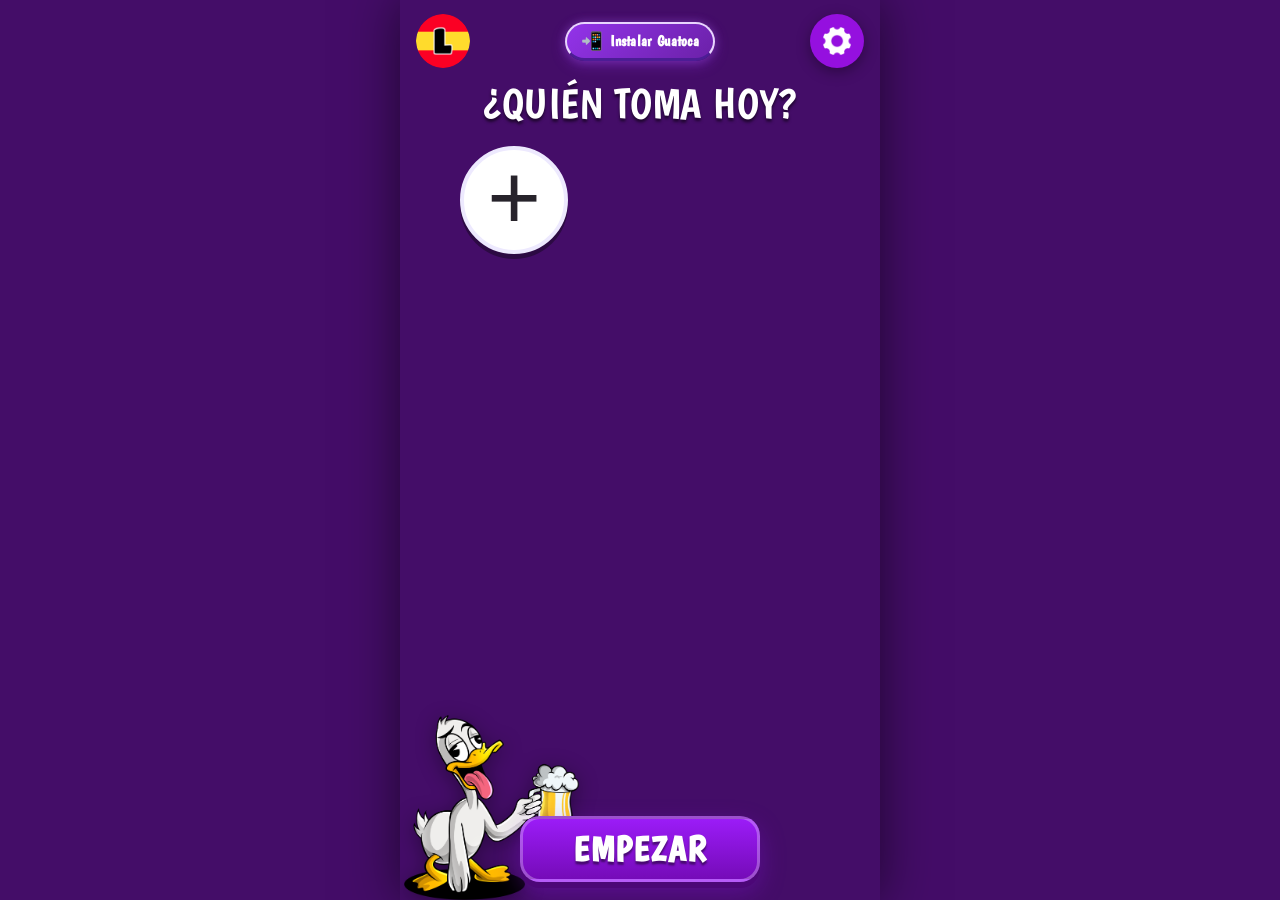
<file: index.html>
<!DOCTYPE html>
<html lang="es">
<head>
  <meta charset="UTF-8">
  <meta name="viewport" content="width=device-width, initial-scale=1.0, maximum-scale=1.0, user-scalable=no, viewport-fit=cover">
  <title>La Guatoca · El Juego para Tomar</title>
  <meta name="description" content="El juego oficial de la oca para tomar con amigos en previas y rumbas. ¡Lanza el dado y cumple los retos!">
  <meta name="theme-color" content="#300759">
  <meta name="mobile-web-app-capable" content="yes">
  <meta name="apple-mobile-web-app-capable" content="yes">
  <meta name="apple-mobile-web-app-status-bar-style" content="black-translucent">
  <meta name="apple-mobile-web-app-title" content="Guatoca">

  <!-- Open Graph / Redes Sociales -->
  <meta property="og:type" content="website">
  <meta property="og:title" content="La Guatoca · El Juego para Tomar">
  <meta property="og:description" content="El juego oficial de la oca para tomar con amigos en previas y rumbas. ¡Lanza el dado y cumple los retos!">
  <meta property="og:image" content="icon.png">

  <!-- Favicon y Manifest PWA -->
  <link rel="icon" type="image/png" sizes="32x32" href="icons/favicon-32.png">
  <link rel="icon" type="image/png" sizes="192x192" href="icons/icon-192.png">
  <link rel="apple-touch-icon" sizes="180x180" href="icons/apple-touch-icon.png">
  <link rel="manifest" href="manifest.webmanifest">
  <link rel="stylesheet" href="style.css">
</head>
<body>

  <!-- Contenedor Principal con estilo de App Móvil -->
  <div id="app-container">

    <!-- Capas de efectos ambientales y celebraciones dinámicas -->
    <canvas id="ambient-canvas" class="ambient-fx-canvas" aria-hidden="true"></canvas>
    <canvas id="celebration-canvas" class="celebration-fx-canvas" aria-hidden="true"></canvas>

    <!-- Capa ambiental de burbujas flotantes continuas para el fondo morado -->
    <div class="ambient-bubbles-layer" id="ambient-bubbles-layer" aria-hidden="true">
      <span class="ambient-bubble ab-1"></span>
      <span class="ambient-bubble ab-2"></span>
      <span class="ambient-bubble ab-3"></span>
      <span class="ambient-bubble ab-4"></span>
      <span class="ambient-bubble ab-5"></span>
      <span class="ambient-bubble ab-6"></span>
      <span class="ambient-bubble ab-7"></span>
      <span class="ambient-bubble ab-8"></span>
      <span class="ambient-bubble ab-9"></span>
      <span class="ambient-bubble ab-10"></span>
      <span class="ambient-bubble ab-11"></span>
      <span class="ambient-bubble ab-12"></span>
      <span class="ambient-bubble ab-13"></span>
      <span class="ambient-bubble ab-14"></span>
      <span class="ambient-bubble ab-15"></span>
      <span class="ambient-bubble ab-16"></span>
      <span class="ambient-bubble ab-17"></span>
      <span class="ambient-bubble ab-18"></span>
    </div>

    <!-- ==========================================================
         PANTALLA 1: ¿QUIÉN TOMA HOY? (SELECCIÓN DE JUGADORES)
         ========================================================== -->
    <section id="screen-players" class="screen active">
      <!-- Cabecera Superior -->
      <div class="app-header">
        <button class="header-btn lang-btn" title="Idioma"><img src="assets/original/icon-flag-es419.png" alt=""></button>
        <button type="button" id="btn-pwa-install-header" class="btn-pwa-install-header" title="Instalar Guatoca" aria-label="Instalar Guatoca">
          <span class="pwa-install-icon" aria-hidden="true">📲</span>
          <span class="pwa-install-text">Instalar Guatoca</span>
        </button>
        <button class="header-btn settings-btn" id="btn-sound-toggle" data-action="toggle-sound" title="Desactivar sonido" aria-pressed="true"><img src="assets/original/icon-settings.png" alt=""></button>
      </div>

      <h1 class="screen-title">¿QUIÉN TOMA HOY?</h1>

      <!-- Cuadrícula 3 columnas de Jugadores (Botón + y avatares smilies) -->
      <div class="players-grid-container" id="players-grid-container">
        <!-- Renderizado dinámicamente por app.js -->
      </div>

      <!-- Barra Inferior: Mascota Oca y Botón EMPEZAR -->
      <div class="players-bottom-bar">
        <div class="goose-mascot-box" aria-hidden="true"></div>
        <button id="btn-empezar-lobby" class="btn-empezar">EMPEZAR</button>
      </div>
    </section>

    <!-- ==========================================================
         PANTALLA 2: ¿QUÉ VAMOS A JUGAR? (TABLEROS Y MODOS)
         ========================================================== -->
    <section id="screen-choose-game" class="screen">
      <!-- Cabecera Superior -->
      <div class="app-header">
        <button id="btn-back-to-lobby" class="header-btn back-btn" title="Atrás"><img src="assets/original/icon-back-arrow.png" alt=""></button>
        <button type="button" id="btn-pwa-install-header-choose" class="btn-pwa-install-header" title="Instalar Guatoca" aria-label="Instalar Guatoca">
          <span class="pwa-install-icon" aria-hidden="true">📲</span>
          <span class="pwa-install-text">Instalar Guatoca</span>
        </button>
        <button type="button" class="header-btn settings-btn" id="btn-sound-toggle-choose" data-action="toggle-sound" title="Desactivar sonido" aria-label="Desactivar sonido" aria-pressed="true"><img src="assets/original/icon-settings.png" alt=""></button>
      </div>

      <h1 class="screen-title">¿QUÉ VAMOS A JUGAR?</h1>

      <!-- Pestañas TABLEROS / MODOS -->
      <div class="tab-navigation">
        <div class="nav-tab-item active" id="tab-tableros">TABLEROS</div>
        <div class="nav-tab-item" id="tab-modos">MODOS</div>
      </div>

      <!-- Banner de Reanudar Partida Guardada -->
      <div id="resume-game-banner" class="resume-game-banner" style="display: none;">
        <button type="button" id="btn-resume-game" class="btn-resume-game">
          <span class="resume-badge">PARTIDA EN MEMORIA</span>
          <span class="resume-desc">▶ Continuar en <b id="resume-board-name">Clásico</b> (Ronda <span id="resume-round-num">1</span>)</span>
        </button>
      </div>

      <!-- Lista de Cápsulas de Tableros -->
      <div class="cards-selection-list" id="list-tableros">
        <!-- Clásico -->
        <button class="game-capsule-btn btn-clasico" data-game="classic">
          <span class="capsule-title-text">CLÁSICO</span>
        </button>

        <!-- Etílico -->
        <button class="game-capsule-btn btn-etilico" data-game="hammered">

          <span class="capsule-title-text">ETÍLICO</span>
        </button>

        <!-- Hot -->
        <button class="game-capsule-btn btn-hot" data-game="hot">

          <span class="capsule-title-text">HOT</span>
        </button>

        <!-- Pareja -->
        <button class="game-capsule-btn btn-pareja" data-game="couple">

          <span class="capsule-title-text">PAREJA</span>
        </button>

        <!-- Flash -->
        <button class="game-capsule-btn btn-flash" data-game="flash">

          <span class="capsule-title-text">FLASH</span>
        </button>

        <!-- XXL -->
        <button class="game-capsule-btn btn-xxl" data-game="xxl">

          <span class="capsule-title-text">XXL</span>
        </button>
      </div>

      <!-- Lista de Cápsulas de Modos -->
      <div class="cards-selection-list" id="list-modos" style="display: none;">
        <!-- Yo Nunca -->
        <button class="game-capsule-btn btn-nhie" data-game="nhie">
          <span class="capsule-title-text">YO NUNCA</span>
        </button>

        <!-- Verdad o Reto -->
        <button class="game-capsule-btn btn-tod" data-game="tod">
          <span class="capsule-title-text">VERDAD O<br>RETO</span>
        </button>

        <!-- Quién es más probable -->
        <button class="game-capsule-btn btn-mlt" data-game="mlt">
          <span class="capsule-title-text">QUIÉN ES MÁS<br>PROBABLE QUE</span>
        </button>

        <!-- Versus -->
        <button class="game-capsule-btn btn-versus" data-game="versus">
          <span class="capsule-title-text">VERSUS</span>
        </button>
      </div>
    </section>

    <!-- ==========================================================
         PANTALLA 3: TABLERO DE JUEGO (ESPIRAL 9x8 CON 62 CASILLAS)
         ========================================================== -->
    <section id="screen-board-game" class="screen">
      <!-- Cabecera Superior en Partida -->
      <div class="app-header">
        <button id="btn-back-to-choose" class="header-btn back-btn" title="Volver a Selección"><img src="assets/original/icon-back-arrow.png" alt=""></button>
        <button id="btn-reset-board-game" class="header-btn reset-btn" title="Reiniciar Partida" aria-label="Reiniciar Partida">🔄</button>
      </div>

      <!-- Fila superior de turnos con los avatares -->
      <div class="board-turn-players-row" id="board-turn-players-row">
        <!-- Renderizado dinámicamente por app.js -->
      </div>

      <!-- El Tablero Cuadrado en Espiral de 62 Casillas Oficiales -->
      <div class="spiral-board-frame" id="spiral-board-frame">
        <!-- 62 casillas colocadas en espiral -->
      </div>

      <!-- Barra Inferior: Dado Blanco 3D Oficial y Acción de Tirar -->
      <div class="in-game-bottom-bar">
        <button type="button" class="official-white-die die-1" id="official-die" aria-label="Lanzar dado">
          <div class="die-pip"></div>
        </button>
      </div>
    </section>

    <!-- Pantalla de partida de los modos de cartas -->
    <section id="screen-mode-game" class="screen" aria-live="polite">
      <button type="button" class="mode-game-back" id="btn-mode-game-back" aria-label="Volver a modos">
        <img src="assets/original/icon-back-arrow.png" alt="">
      </button>
      <h1 class="mode-game-title" id="mode-game-title"></h1>
      <div class="mode-game-players" id="mode-game-players"></div>
      <p class="mode-game-prompt" id="mode-game-prompt"></p>
      <div class="mode-game-actions" id="mode-game-actions"></div>
    </section>

    <!-- ==========================================================
         MODALES
         ========================================================== -->

    <div class="modal-overlay" id="modal-game-over" aria-hidden="true">
      <section class="podium-sheet" role="dialog" aria-modal="true" aria-labelledby="podium-title">
        <div class="podium-trophy" aria-hidden="true">🏆</div>
        <h2 id="podium-title">¡TENEMOS CAMPEÓN!</h2><p class="podium-crown">👑 1.er lugar</p>
        <h3 id="podium-winner"></h3><p id="podium-rounds"></p>
        <table><caption>Resumen de la partida</caption><thead><tr><th>Jugador</th><th>Retos cumplidos</th><th>Tragos registrados</th></tr></thead><tbody id="podium-stats"></tbody></table>
        <p id="podium-awards"></p>
        <div class="podium-actions">
          <button type="button" id="btn-rematch">🔄 REVANCHA / JUGAR DE NUEVO</button>
          <button type="button" id="btn-change-board">🎲 CAMBIAR TABLERO</button>
          <button type="button" id="btn-podium-lobby">👥 VOLVER AL LOBBY</button>
        </div>
      </section>
    </div>
    <!-- Modal 1: Añadir Nuevo Jugador -->
    <div class="modal-overlay" id="modal-add-player">
      <div class="modal-sheet player-create-sheet">
        <button type="button" class="player-create-close" id="btn-close-add-player" aria-label="Cerrar">×</button>
        <h3 class="modal-sheet-title">Crear jugador</h3>
        <div class="player-avatar-picker" aria-label="Elige tu avatar">
          <button type="button" class="player-avatar-arrow" id="btn-player-avatar-prev" aria-label="Avatar anterior">‹</button>
          <div class="player-avatar-preview-rim" id="player-avatar-preview-rim">
            <span class="player-avatar-preview" id="player-avatar-preview" aria-hidden="true">😀</span>
          </div>
          <button type="button" class="player-avatar-arrow" id="btn-player-avatar-next" aria-label="Avatar siguiente">›</button>
        </div>
        <input type="text" id="new-player-name-input" class="modal-text-input" placeholder="Nombre del jugador..." maxlength="12" autocomplete="off">
        <div class="modal-actions-row">
          <button id="btn-cancel-add-player" class="btn-modal-action btn-modal-cancel">Cancelar</button>
          <button id="btn-confirm-add-player" class="btn-modal-action btn-modal-confirm">AGREGAR</button>
        </div>
      </div>
    </div>

    <!-- Modal 2: Carta 3D Oficial de la Casilla (Idéntica a la App Oficial Guatoca) -->
    <div class="modal-overlay modal-card-overlay" id="modal-card-challenge">
      <div class="card-scene-container">
        <div class="card-target-banner" id="card-target-banner">Casilla 1 · Reto para Elio</div>

        <!-- Tarjeta 3D Volteable con física y sonido -->
        <div class="card-3d-wrapper" id="card-3d-wrapper" role="button" tabindex="0" aria-label="Carta de la casilla. Toca para voltear.">
          <!-- Cara Frontal (Anverso): Categoría (TOMAR, RETO, YO NUNCA, etc.) -->
          <div class="card-face card-face-front" id="card-face-front">
            <div class="card-front-title" id="card-front-title">TOMAR</div>
            <div class="card-tap-pill">👆 TOCA PARA VOLTEAR</div>
          </div>

          <!-- Cara Trasera (Reverso): Bocadillo de cómic + Ganso + Reto oficial -->
          <div class="card-face card-face-back" id="card-face-back">
            <div class="card-bubble-content">
              <p class="card-challenge-prompt" id="card-challenge-prompt">Cargando reto oficial...</p>
            </div>
            <div class="card-back-tap-hint">👆 Toca para continuar</div>
          </div>
        </div>

        <!-- Acciones opcionales para marcar cumplido o castigo -->
        <div class="card-actions-wrapper" id="card-actions-wrapper">
          <button id="btn-card-done" class="btn-card-action success">✅ ¡CUMPLIDO!</button>
          <button id="btn-card-drink" class="btn-card-action penalty">🍺 TOMAR CASTIGO</button>
        </div>
      </div>
    </div>

    <!-- Ficha informativa de cada modo, igual al paso previo de la APK -->
    <div class="mode-preview-overlay" id="modal-mode-preview" aria-hidden="true">
      <section class="mode-preview-sheet" id="mode-preview-sheet" role="dialog" aria-modal="true" aria-labelledby="mode-preview-title">
        <button type="button" class="mode-preview-close" id="btn-close-mode-preview" aria-label="Cerrar">×</button>
        <h2 class="mode-preview-title" id="mode-preview-title"></h2>
        <div class="mode-preview-rule"></div>
        <p class="mode-preview-description" id="mode-preview-description"></p>
        <div class="mode-preview-sample">
          <p id="mode-preview-sample"></p>
          <span aria-hidden="true"><i></i><i></i><i></i></span>
        </div>
        <button type="button" class="mode-preview-play" id="btn-mode-preview-play">JUGAR</button>
      </section>
    </div>

    <!-- ==========================================================
         PWA: BANNER DE INVITACIÓN VISUAL Y MODAL DE INSTRUCCIONES
         ========================================================== -->

    <!-- Banner emergente de invitación suave (Requisito 5) -->
    <aside id="pwa-invite-banner" class="pwa-invite-banner" role="dialog" aria-modal="false" aria-labelledby="pwa-invite-title" style="display: none;">
      <button type="button" class="pwa-banner-close" id="btn-pwa-banner-close" aria-label="Cerrar invitación">×</button>
      <div class="pwa-invite-content">
        <div class="pwa-invite-icon-wrap" aria-hidden="true">
          <img src="icons/icon-192.png" alt="La Guatoca" class="pwa-invite-img">
        </div>
        <div class="pwa-invite-text">
          <h3 id="pwa-invite-title" class="pwa-invite-title">¡Llévate Guatoca contigo! 🎲</h3>
          <p class="pwa-invite-desc">Instala nuestra aplicación para acceder más rápido desde tu pantalla de inicio y disfrutar de una experiencia más cómoda, sin tener que buscar la página cada vez.</p>
        </div>
      </div>
      <div class="pwa-invite-actions">
        <button type="button" id="btn-pwa-install-now" class="btn-pwa-primary">
          <span aria-hidden="true">📲</span> Instalar ahora
        </button>
        <button type="button" id="btn-pwa-install-later" class="btn-pwa-secondary">
          Ahora no
        </button>
      </div>
    </aside>

    <!-- Modal de Instrucciones Manuales por Plataforma (Requisito 6) -->
    <div class="modal-overlay pwa-modal-overlay" id="modal-pwa-instructions" role="dialog" aria-modal="true" aria-labelledby="pwa-modal-title" style="display: none;">
      <div class="modal-sheet pwa-instructions-sheet">
        <button type="button" class="pwa-modal-close" id="btn-close-pwa-instructions" aria-label="Cerrar">×</button>
        <div class="pwa-instructions-header">
          <img src="icons/icon-192.png" alt="" class="pwa-modal-icon" aria-hidden="true">
          <h2 id="pwa-modal-title" class="pwa-modal-title">Instalar La Guatoca</h2>
          <p class="pwa-modal-subtitle">Juega a pantalla completa y sin barras de navegador</p>
        </div>

        <!-- Selector de plataforma -->
        <div class="pwa-tabs-row" role="tablist" aria-label="Plataforma de instalación">
          <button type="button" class="pwa-tab-btn active" id="pwa-tab-ios" role="tab" aria-selected="true" data-platform="ios">📱 iPhone / iPad</button>
          <button type="button" class="pwa-tab-btn" id="pwa-tab-android" role="tab" aria-selected="false" data-platform="android">🤖 Android</button>
          <button type="button" class="pwa-tab-btn" id="pwa-tab-desktop" role="tab" aria-selected="false" data-platform="desktop">💻 Computadora</button>
        </div>

        <!-- Panel iOS -->
        <div class="pwa-tab-panel active" id="pwa-panel-ios" role="tabpanel">
          <ol class="pwa-steps-list">
            <li>
              <span class="pwa-step-num">1</span>
              <span class="pwa-step-text">Toca el botón <strong>Compartir</strong> <span class="pwa-key-icon">⎋</span> (ícono de cuadro con flecha arriba) en la barra inferior de <strong>Safari</strong>.</span>
            </li>
            <li>
              <span class="pwa-step-num">2</span>
              <span class="pwa-step-text">Desplázate hacia abajo y elige <strong class="pwa-highlight">«Añadir a la pantalla de inicio»</strong> <span class="pwa-key-icon">➕</span>.</span>
            </li>
            <li>
              <span class="pwa-step-num">3</span>
              <span class="pwa-step-text">Pulsa <strong>«Añadir»</strong> arriba a la derecha. ¡Guatoca aparecerá como un ícono en tu pantalla de inicio!</span>
            </li>
          </ol>
        </div>

        <!-- Panel Android -->
        <div class="pwa-tab-panel" id="pwa-panel-android" role="tabpanel" style="display: none;">
          <ol class="pwa-steps-list">
            <li>
              <span class="pwa-step-num">1</span>
              <span class="pwa-step-text">Toca el menú de tres puntos <span class="pwa-key-icon">⋮</span> en la esquina superior derecha del navegador (Chrome o Samsung Internet).</span>
            </li>
            <li>
              <span class="pwa-step-num">2</span>
              <span class="pwa-step-text">Selecciona <strong class="pwa-highlight">«Instalar aplicación»</strong> o <strong>«Añadir a la pantalla principal»</strong>.</span>
            </li>
            <li>
              <span class="pwa-step-num">3</span>
              <span class="pwa-step-text">Confirma pulsando <strong>«Instalar»</strong>. ¡Listo para jugar!</span>
            </li>
          </ol>
        </div>

        <!-- Panel Desktop -->
        <div class="pwa-tab-panel" id="pwa-panel-desktop" role="tabpanel" style="display: none;">
          <ol class="pwa-steps-list">
            <li>
              <span class="pwa-step-num">1</span>
              <span class="pwa-step-text">En la barra de direcciones de tu navegador (Chrome o Edge), busca el ícono de instalación <span class="pwa-key-icon">📥</span> o <span class="pwa-key-icon">⊕</span> a la derecha.</span>
            </li>
            <li>
              <span class="pwa-step-num">2</span>
              <span class="pwa-step-text">Haz clic sobre él y selecciona <strong class="pwa-highlight">«Instalar»</strong>.</span>
            </li>
            <li>
              <span class="pwa-step-num">3</span>
              <span class="pwa-step-text">También puedes ir al menú <span class="pwa-key-icon">⋮</span> ➔ <strong>«Transmitir, guardar y compartir»</strong> ➔ <strong>«Instalar La Guatoca...»</strong>.</span>
            </li>
          </ol>
        </div>

        <div class="pwa-instructions-footer">
          <button type="button" id="btn-pwa-instructions-gotit" class="btn-pwa-primary btn-pwa-block">¡Entendido!</button>
        </div>
      </div>
    </div>

  </div>

  <!-- Scripts -->
  <script src="cardsData.js"></script>
  <script src="app.js"></script>
</body>
</html>
</file>
<file: style.css>
:root {
  --bg-purple: #440d68;
  --bg-purple-dark: #230442;
  --bg-lavender: #f3eeff;
  --purple-btn: #8b12f7;
  --purple-glow: rgba(139, 18, 247, 0.45);
  --text-white: #ffffff;
}

@font-face {
  font-family: "Boogaloo";
  src: url("assets/original/Boogaloo-Regular.ttf") format("truetype");
  font-style: normal;
  font-weight: 400;
  font-display: swap;
}

* {
  box-sizing: border-box;
  margin: 0;
  padding: 0;
  user-select: none;
  -webkit-tap-highlight-color: transparent;
}

body {
  font-family: "Boogaloo", 'Arial Rounded MT Bold', -apple-system, BlinkMacSystemFont, "Segoe UI", Roboto, sans-serif;
  background-color: var(--bg-purple);
  color: var(--text-white);
  min-height: 100vh;
  overflow-x: hidden;
  display: flex;
  justify-content: center;
}

/* App Viewport Container (Mobile frame styling for desktop, full width on phones) */
#app-container {
  width: 100%;
  max-width: 480px;
  min-height: 100vh;
  display: flex;
  flex-direction: column;
  position: relative;
  background-color: var(--bg-purple);
  box-shadow: 0 0 50px rgba(0, 0, 0, 0.6);
  transition: background 0.3s ease;
}

/* Floating background circles/bubbles */
.bubble-bg {
  position: absolute;
  border-radius: 50%;
  pointer-events: none;
  z-index: 1;
}

/* Top App Header */
.app-header {
  display: flex;
  justify-content: space-between;
  align-items: center;
  padding: 16px 20px;
  position: relative;
  z-index: 20;
}

.header-btn {
  width: 46px;
  height: 46px;
  border-radius: 50%;
  border: none;
  cursor: pointer;
  display: flex;
  align-items: center;
  justify-content: center;
  box-shadow: 0 4px 12px rgba(0, 0, 0, 0.3);
  transition: transform 0.15s, opacity 0.2s;
}

.header-btn:hover {
  transform: scale(1.06);
}

.header-btn.back-btn {
  background: #7e22ce;
  color: #fff;
  font-size: 1.3rem;
  font-weight: 900;
}

.header-btn.lang-btn {
  background: #dc2626;
  border: 3px solid #facc15;
  color: #000;
  font-weight: 900;
  font-size: 1.1rem;
}

.header-btn.crown-btn {
  background: linear-gradient(135deg, #fde047 0%, #eab308 100%);
  color: #fff;
  font-size: 1.4rem;
  margin-right: 8px;
}

.header-btn.settings-btn {
  background: #7e22ce;
  color: #fff;
  font-size: 1.3rem;
}

.header-btn.help-btn {
  background: #7e22ce;
  color: #fff;
  font-size: 1.4rem;
  font-weight: 900;
}

.screen-title,
.player-unit-name,
.turn-player-label,
.token-del-cross,
.btn-empezar,
.nav-tab-item,
.modal-title,
.modal-subtitle,
.modal-input,
.modal-btn,
.card-challenge-prompt,
.card-target-banner {
  font-family: "Boogaloo", sans-serif;
}

/* Screens */
.screen {
  display: none;
  flex: 1;
  padding: 10px 20px 24px;
  position: relative;
  z-index: 10;
  animation: fadeIn 0.25s ease;
}

.screen.active {
  display: flex;
  flex-direction: column;
}

@keyframes fadeIn {
  from { opacity: 0; transform: scale(0.98); }
  to { opacity: 1; transform: scale(1); }
}

/* Screen Title */
.screen-title {
  font-size: 1.7rem;
  font-weight: 900;
  text-align: center;
  letter-spacing: 0.5px;
  margin: 10px 0 20px;
  text-transform: uppercase;
  color: #ffffff;
  text-shadow: 0 2px 8px rgba(0, 0, 0, 0.4);
}

/* Title text styled cleanly via .screen-title */

#screen-choose-game .screen-title {
  position: relative;
  top: auto;
  left: auto;
  right: auto;
  width: auto;
  height: auto;
  margin: 6px auto 14px;
  text-align: center;
  color: #fff;
  font-family: "Boogaloo", sans-serif;
  font-size: 38px;
  font-weight: 400;
  line-height: 1.1;
  text-shadow: 0 3px 3px rgba(0, 0, 0, 0.55);
  background: none !important;
  flex: none;
}

/* ===================================================
   SCREEN 1: ¿QUIÉN TOMA HOY? (PLAYERS SETUP)
=================================================== */
.players-grid-container {
  display: grid;
  grid-template-columns: repeat(3, 1fr);
  gap: 16px 12px;
  justify-items: center;
  margin-bottom: auto;
  padding: 10px 0;
}

/* Add Player Button */
.add-player-circle {
  width: 86px;
  height: 86px;
  border-radius: 50%;
  background: linear-gradient(135deg, #ffffff 0%, #e9d5ff 100%);
  display: flex;
  align-items: center;
  justify-content: center;
  cursor: pointer;
  box-shadow: 0 6px 16px rgba(0, 0, 0, 0.3);
  transition: transform 0.2s, box-shadow 0.2s;
}

.add-player-circle:hover {
  transform: scale(1.06);
  box-shadow: 0 8px 22px rgba(255, 255, 255, 0.4);
}

.plus-symbol {
  font-size: 2.8rem;
  color: #1e1b4b;
  font-weight: 900;
  line-height: 1;
}

/* Player Badge */
.player-avatar-unit {
  display: flex;
  flex-direction: column;
  align-items: center;
  position: relative;
  width: 88px;
}

.avatar-token-rim {
  width: 86px;
  height: 86px;
  border-radius: 50%;
  padding: 6px;
  display: flex;
  align-items: center;
  justify-content: center;
  box-shadow: 0 6px 16px rgba(0, 0, 0, 0.35);
  position: relative;
}

.avatar-inner-face {
  width: 100%;
  height: 100%;
  border-radius: 50%;
  background: #facc15;
  border: 2.5px solid #000;
  display: flex;
  align-items: center;
  justify-content: center;
  font-size: 2.4rem;
  position: relative;
}

/* Delete 'X' badge */
.token-del-cross {
  position: absolute;
  top: 0px;
  right: 0px;
  width: 24px;
  height: 24px;
  border-radius: 50%;
  background: #ffffff;
  color: #1e1b4b;
  font-size: 0.85rem;
  font-weight: 900;
  display: flex;
  align-items: center;
  justify-content: center;
  box-shadow: 0 2px 6px rgba(0,0,0,0.4);
  cursor: pointer;
  border: 1.5px solid #000;
  transition: transform 0.15s;
}

.token-del-cross:hover {
  transform: scale(1.15);
  background: #ef4444;
  color: #fff;
}

.player-unit-name {
  margin-top: 6px;
  font-size: 0.95rem;
  font-weight: 800;
  color: #ffffff;
  text-align: center;
  text-shadow: 0 1px 4px rgba(0, 0, 0, 0.5);
}

/* Bottom Bar of Players Screen */
.players-bottom-bar {
  display: flex;
  align-items: flex-end;
  justify-content: space-between;
  margin-top: 20px;
  position: relative;
}

.btn-empezar {
  background: #8b12f7;
  color: #ffffff;
  font-size: 1.35rem;
  font-weight: 900;
  padding: 16px 36px;
  border: none;
  border-radius: 16px;
  box-shadow: 0 6px 20px rgba(139, 18, 247, 0.5);
  cursor: pointer;
  letter-spacing: 0.5px;
  margin-bottom: 8px;
  transition: transform 0.15s, box-shadow 0.15s;
}

.btn-empezar:hover {
  transform: translateY(-2px) scale(1.03);
  box-shadow: 0 8px 25px rgba(139, 18, 247, 0.7);
}

/* ===================================================
   SCREEN 2: ¿QUÉ VAMOS A JUGAR? (SELECTION SCREEN)
=================================================== */
.tab-navigation {
  display: flex;
  justify-content: center;
  gap: 30px;
  margin-bottom: 24px;
  border-bottom: 1.5px solid rgba(255, 255, 255, 0.15);
}

.nav-tab-item {
  font-size: 1.15rem;
  font-weight: 900;
  text-transform: uppercase;
  letter-spacing: 0.5px;
  padding-bottom: 10px;
  cursor: pointer;
  color: #fff;
  opacity: 0.45;
  position: relative;
  transition: opacity 0.2s;
}

.nav-tab-item.active {
  opacity: 1;
}

.nav-tab-item.active::after {
  content: '';
  position: absolute;
  bottom: -2px;
  left: 0;
  right: 0;
  height: 3.5px;
  background: #ffffff;
  border-radius: 2px;
}

/* Tableros & Modos Vertical Scroll List */
.cards-selection-list {
  display: flex;
  flex-direction: column;
  gap: 20px;
  overflow-y: auto;
  max-height: 72vh;
  padding: 10px 4px 40px;
}

/* Styled Game Button Capsule */
.game-capsule-btn {
  width: 100%;
  min-height: 82px;
  border-radius: 24px;
  border: none;
  cursor: pointer;
  display: flex;
  align-items: center;
  justify-content: center;
  position: relative;
  box-shadow: 0 8px 24px rgba(0, 0, 0, 0.45);
  transition: transform 0.2s cubic-bezier(0.175, 0.885, 0.32, 1.275), box-shadow 0.2s;
}

.game-capsule-btn:hover {
  transform: translateY(-4px) scale(1.02);
  box-shadow: 0 12px 30px rgba(0, 0, 0, 0.6);
}

.capsule-crown-icon {
  position: absolute;
  top: -14px;
  font-size: 1.4rem;
  filter: drop-shadow(0 2px 4px rgba(0,0,0,0.5));
}

.capsule-title-text {
  font-size: 2.1rem;
  font-weight: 900;
  color: #ffffff;
  letter-spacing: 1px;
  text-transform: uppercase;
  text-shadow: 0 3px 6px rgba(0, 0, 0, 0.4), 0 0 10px rgba(255, 255, 255, 0.2);
}

/* Thematic Button Styles from Screenshots */
/* CLÁSICO */
.btn-clasico {
  background: linear-gradient(180deg, #b04bf5 0%, #7d15db 100%);
  border: 2px solid #c084fc;
}

/* ETÍLICO (Slime / Drops) */
.btn-etilico {
  background: linear-gradient(180deg, #22d3ee 0%, #10b981 100%);
  border: 2px solid #67e8f9;
}

/* HOT (Flames) */
.btn-hot {
  background: linear-gradient(180deg, #f97316 0%, #dc2626 100%);
  border: 2px solid #fdba74;
}

/* PAREJA (Gender Symbols) */
.btn-pareja {
  background: linear-gradient(180deg, #f43f5e 0%, #9d174d 100%);
  border: 2px solid #f472b6;
}

/* FLASH (Lightning) */
.btn-flash {
  background: linear-gradient(180deg, #38bdf8 0%, #2563eb 100%);
  border: 2px solid #93c5fd;
}

/* XXL (Dice) */
.btn-xxl {
  background: linear-gradient(180deg, #fb7185 0%, #be123c 100%);
  border: 2px solid #fda4af;
}

/* MODOS BUTTONS (Image 5) */
/* YO NUNCA */
.btn-nhie {
  background: linear-gradient(180deg, #38bdf8 0%, #0284c7 100%);
  border: 2px solid #7dd3fc;
}

/* VERDAD O RETO (Split Angel/Devil) */
.btn-tod {
  background: linear-gradient(90deg, #65a30d 50%, #db2777 50%);
  border: 2px solid #f472b6;
}

/* QUIÉN ES MÁS PROBABLE */
.btn-mlt {
  background: linear-gradient(180deg, #facc15 0%, #f97316 100%);
  border: 2px solid #fef08a;
}
.btn-mlt .capsule-title-text {
  font-size: 1.25rem;
  line-height: 1.1;
  text-align: center;
}

/* VERSUS */
.btn-versus {
  background: linear-gradient(90deg, #ef4444 50%, #3b82f6 50%);
  border: 2px solid #fde047;
}

/* ===================================================
   SCREEN 3: EL TABLERO DE JUEGO (IMAGE 4)
=================================================== */
body.in-game-board,
body:has(#app-container.in-game-board),
#app-container.in-game-board {
  background-color: var(--bg-lavender);
  color: #1e1b4b;
}

.in-game-board .screen-title {
  color: #1e1b4b;
}

/* Horizontal Player Token Header */
.board-turn-players-row {
  display: flex;
  align-items: center;
  justify-content: center;
  gap: 14px;
  margin-bottom: 12px;
  padding: 4px 0;
  overflow-x: auto;
}

.turn-player-orb-box {
  display: flex;
  flex-direction: column;
  align-items: center;
  opacity: 0.45;
  transition: all 0.25s ease;
}

.turn-player-orb-box.current-turn-active {
  opacity: 1;
  transform: scale(1.15);
}

.turn-orb-token {
  width: 50px;
  height: 50px;
  border-radius: 50%;
  padding: 4px;
  display: flex;
  align-items: center;
  justify-content: center;
  box-shadow: 0 4px 10px rgba(0,0,0,0.2);
}

.turn-orb-token.active-glow {
  box-shadow: 0 0 16px rgba(244, 63, 94, 0.7);
  animation: activeTurnPulse 1.6s infinite ease-in-out;
}

@keyframes activeTurnPulse {
  0% { transform: scale(1); }
  50% { transform: scale(1.06); }
  100% { transform: scale(1); }
}

.turn-orb-face {
  width: 100%;
  height: 100%;
  border-radius: 50%;
  background: #facc15;
  border: 1.5px solid #000;
  display: flex;
  align-items: center;
  justify-content: center;
  font-size: 1.5rem;
}

.turn-player-label {
  margin-top: 4px;
  font-size: 0.82rem;
  font-weight: 800;
  color: #4c1d95;
}

/* Central 62-Tile Spiral Board Box */

/* Individual Board Tile */
.spiral-cell {
  border-radius: 6px;
  border: 1px solid rgba(0, 0, 0, 0.08);
  display: flex;
  flex-direction: column;
  align-items: center;
  justify-content: center;
  position: relative;
  cursor: pointer;
  transition: transform 0.15s;
}

.spiral-cell:hover {
  transform: scale(1.05);
  z-index: 5;
}

.cell-num {
  font-size: 0.65rem;
  font-weight: 800;
  color: #1e1b4b;
  position: absolute;
  top: 2px;
  left: 3px;
  line-height: 1;
}

/* Pastel Palette from Original Board Screenshot */
.spiral-cell.c-pink { background: #fbcfe8; }
.spiral-cell.c-blue { background: #bae6fd; }
.spiral-cell.c-green { background: #bbf7d0; }
.spiral-cell.c-peach { background: #fed7aa; }
.spiral-cell.c-yellow { background: #fef08a; }

/* Special Tiles: START & END */


.start-text-label {
  font-size: 0.85rem;
  font-weight: 900;
  color: #9333ea;
  letter-spacing: 0.5px;
}



.end-text-label {
  font-size: 1.45rem;
  font-weight: 900;
  color: #9333ea;
  letter-spacing: 1px;
}

/* Bottom Die (Image 4) */
.in-game-bottom-bar {
  display: flex;
  flex-direction: column;
  align-items: center;
  justify-content: center;
  margin-top: 18px;
}

.official-white-die {
  width: 82px;
  height: 82px;
  border-radius: 20px;
  background: #ffffff;
  border: 4px solid #a855f7;
  box-shadow: 0 8px 24px rgba(168, 85, 247, 0.35);
  display: grid !important;
  grid-template-columns: repeat(3, 1fr) !important;
  grid-template-rows: repeat(3, 1fr) !important;
  padding: 10px;
  box-sizing: border-box;
  cursor: pointer;
  user-select: none;
  transition: transform 0.2s cubic-bezier(0.175, 0.885, 0.32, 1.275);
}

.official-white-die:hover {
  transform: scale(1.08);
}

.official-white-die.die-rolling {
  animation: rollDieSpin 0.65s infinite linear;
}

@keyframes rollDieSpin {
  0% { transform: rotate(0deg) scale(0.92); }
  50% { transform: rotate(180deg) scale(1.1); }
  100% { transform: rotate(360deg) scale(0.92); }
}

.die-pip {
  width: 14px;
  height: 14px;
  background: #1e1b4b;
  border-radius: 50%;
  justify-self: center;
  align-self: center;
  box-shadow: inset 0 1px 2px rgba(0, 0, 0, 0.4);
}

/* Posiciones exactas en la cuadrícula 3x3 */
.pip-top-left     { grid-column: 1; grid-row: 1; }
.pip-top-mid      { grid-column: 2; grid-row: 1; }
.pip-top-right    { grid-column: 3; grid-row: 1; }
.pip-mid-left     { grid-column: 1; grid-row: 2; }
.pip-center       { grid-column: 2; grid-row: 2; }
.pip-mid-right    { grid-column: 3; grid-row: 2; }
.pip-bottom-left  { grid-column: 1; grid-row: 3; }
.pip-bottom-mid   { grid-column: 2; grid-row: 3; }
.pip-bottom-right { grid-column: 3; grid-row: 3; }

/* ===================================================
   MODALS: ADD PLAYER & CARD CHALLENGE
=================================================== */
.modal-overlay {
  position: fixed;
  inset: 0;
  background: rgba(15, 6, 32, 0.85);
  backdrop-filter: blur(14px);
  z-index: 2000;
  display: flex;
  align-items: center;
  justify-content: center;
  padding: clamp(10px, 3vw, 20px);
  opacity: 0;
  pointer-events: none;
  transition: opacity 0.25s ease;
}

.modal-overlay.open {
  opacity: 1;
  pointer-events: auto;
}

.modal-sheet {
  width: 100%;
  max-width: 380px;
  background: #2a0845;
  border: 2px solid #c084fc;
  border-radius: 28px;
  padding: 28px 24px;
  box-shadow: 0 20px 50px rgba(0, 0, 0, 0.8);
  animation: popModal 0.25s cubic-bezier(0.175, 0.885, 0.32, 1.275);
}

@keyframes popModal {
  0% { transform: scale(0.85); opacity: 0; }
  100% { transform: scale(1); opacity: 1; }
}

.modal-sheet-title {
  font-size: 1.4rem;
  font-weight: 900;
  text-align: center;
  color: #fff;
  margin-bottom: 16px;
}

.modal-text-input {
  width: 100%;
  background: rgba(0, 0, 0, 0.35);
  border: 2px solid #a855f7;
  color: #fff;
  padding: 14px 18px;
  border-radius: 16px;
  font-size: 1.1rem;
  font-weight: 700;
  outline: none;
  margin-bottom: 20px;
}

.modal-actions-row {
  display: flex;
  gap: 12px;
}

/* ==========================================================================
   ARQUITECTURA DE DISEÑO TOTALMENTE RESPONSIVA Y FLUIDA
   Elimina franjas laterales accidentales y escala matemáticamente
   en cualquier pantalla móvil y desktop sin deformaciones.
   ========================================================================== */

:root {
  --bg-purple: #440d68;
  --bg-purple-dark: #230442;
  --bg-purple-vibrant: #440d68;
  --bg-lavender: #f3eeff;
  --purple-btn: #8b12f7;
  --purple-glow: rgba(139, 18, 247, 0.45);
  --text-white: #ffffff;
}

html {
  box-sizing: border-box;
  -webkit-text-size-adjust: 100%;
  width: 100%;
  height: 100%;
}

body {
  margin: 0;
  padding: 0;
  width: 100%;
  min-height: 100vh;
  min-height: 100dvh;
  background-color: var(--bg-purple);
  color: var(--text-white);
  font-family: "Boogaloo", 'Arial Rounded MT Bold', -apple-system, BlinkMacSystemFont, "Segoe UI", Roboto, sans-serif;
  display: flex;
  justify-content: center;
  align-items: stretch;
  overflow-x: hidden;
  position: relative;
}

#app-container {
  width: 100%;
  max-width: 480px;
  min-height: 100vh;
  min-height: 100dvh;
  margin: 0 auto;
  display: flex;
  flex-direction: column;
  position: relative;
  background-color: var(--bg-purple);
  overflow-x: hidden;
  box-shadow: 0 0 50px rgba(0, 0, 0, 0.55);
}

/* Pantallas independientes */
.screen {
  display: none;
  width: 100%;
  min-height: 100vh;
  min-height: 100dvh;
  flex: 1 1 auto;
  flex-direction: column;
  position: relative;
  overflow-y: auto;
  overflow-x: hidden;
  -webkit-overflow-scrolling: touch;
  padding: 0;
  scrollbar-width: none;
  -ms-overflow-style: none;
}

.screen::-webkit-scrollbar {
  display: none;
  width: 0;
  height: 0;
}

.screen.active {
  display: flex;
}

/* Cabecera superior adaptativa con safe-area */
.app-header {
  display: flex;
  justify-content: space-between;
  align-items: center;
  width: 100%;
  padding: max(14px, env(safe-area-inset-top, 14px)) max(16px, env(safe-area-inset-right, 16px)) 8px max(16px, env(safe-area-inset-left, 16px));
  position: relative;
  z-index: 25;
  gap: 8px;
}

.header-btn {
  width: clamp(44px, 12vw, 54px);
  height: clamp(44px, 12vw, 54px);
  flex: none;
  border-radius: 50%;
  border: none;
  cursor: pointer;
  display: grid;
  place-items: center;
  box-shadow: 0 4px 14px rgba(0, 0, 0, 0.35);
  transition: transform 0.15s ease, filter 0.15s ease;
  background-repeat: no-repeat;
  background-position: center;
}

.header-btn:active {
  transform: scale(0.92);
}

.header-btn img {
  display: block;
  width: 72%;
  height: 72%;
  object-fit: contain;
}

.header-btn.lang-btn {
  background: transparent;
  padding: 0;
  border: none;
  box-shadow: none;
}

.header-btn.lang-btn img {
  width: 100%;
  height: 100%;
}

.header-btn.settings-btn,
.header-btn.back-btn,
.header-btn.help-btn {
  background: #9510df;
  border: none;
}

.header-btn.help-btn {
  color: #fff;
  font-family: "Boogaloo", sans-serif;
  font-size: clamp(26px, 7vw, 36px);
  font-weight: 900;
  line-height: 1;
}

/* Título de pantallas */
.screen-title {
  font-family: "Boogaloo", sans-serif;
  font-size: clamp(2rem, 6.5vw, 2.7rem);
  font-weight: 900;
  color: #ffffff;
  text-align: center;
  text-shadow: 0 4px 2px rgba(0, 0, 0, 0.55);
  margin: 4px 0 14px;
  position: relative;
  z-index: 10;
  padding: 0 12px;
  line-height: 1.1;
  letter-spacing: 0.5px;
}

/* Cuadrícula de jugadores en Lobby */
.players-grid-container {
  width: 100%;
  max-width: 390px;
  margin: 0 auto;
  display: grid;
  grid-template-columns: repeat(3, 1fr);
  gap: clamp(10px, 2.8vw, 16px);
  justify-items: center;
  align-content: start;
  padding: 6px 14px;
  flex: 1 1 auto;
  position: relative;
  z-index: 10;
}

.player-avatar-unit {
  display: flex;
  flex-direction: column;
  align-items: center;
  gap: 6px;
  width: 100%;
  max-width: 110px;
}

.add-player-circle,
.avatar-token-rim {
  width: clamp(84px, 24vw, 108px);
  height: clamp(84px, 24vw, 108px);
  border-radius: 50%;
  position: relative;
  display: flex;
  align-items: center;
  justify-content: center;
  flex: none;
}

.add-player-circle {
  background: #ffffff;
  border: 4px solid #ede9fe;
  box-shadow: 0 6px 16px rgba(0, 0, 0, 0.35);
  cursor: pointer;
  transition: transform 0.15s ease;
}

.add-player-circle:active {
  transform: scale(0.94);
}

.plus-symbol {
  font-size: clamp(42px, 12vw, 54px);
  font-weight: 900;
  color: #8b12f7;
  line-height: 1;
  margin-top: -4px;
  visibility: visible;
}

.avatar-token-rim {
  padding: 6px;
  box-shadow: 0 6px 16px rgba(0, 0, 0, 0.35);
}

.avatar-inner-face {
  width: 100%;
  height: 100%;
  border-radius: 50%;
  background: url("assets/original/player-smiley.png") center / cover no-repeat;
  display: flex;
  align-items: center;
  justify-content: center;
}

.avatar-inner-face.avatar-emoji {
  background: none;
  font-size: clamp(38px, 11vw, 48px);
  line-height: 1;
}

.token-del-cross {
  position: absolute;
  top: -4px;
  right: -4px;
  width: clamp(28px, 8vw, 36px);
  height: clamp(28px, 8vw, 36px);
  border-radius: 50%;
  background: #f43f5e;
  color: #fff;
  border: 2px solid #fff;
  font-size: clamp(14px, 4vw, 18px);
  font-weight: 900;
  line-height: 1;
  cursor: pointer;
  display: flex;
  align-items: center;
  justify-content: center;
  box-shadow: 0 2px 6px rgba(0, 0, 0, 0.35);
  transition: transform 0.15s ease;
  z-index: 5;
}

.token-del-cross:active {
  transform: scale(0.9);
}

.player-unit-name {
  font-family: "Boogaloo", "Arial Rounded MT Bold", sans-serif;
  font-size: clamp(1.1rem, 4vw, 1.45rem);
  font-weight: 700;
  color: #ffffff;
  text-align: center;
  text-shadow: 0 2px 4px rgba(0, 0, 0, 0.8);
  max-width: 100%;
  overflow: hidden;
  text-overflow: ellipsis;
  white-space: nowrap;
}

/* ==========================================================================
   BARRA INFERIOR DEL LOBBY Y BOTÓN EMPEZAR CENTRADO
   ========================================================================== */
.players-bottom-bar {
  position: relative;
  width: 100%;
  display: flex;
  flex-direction: column;
  align-items: center;
  justify-content: flex-end;
  margin-top: auto;
  padding: 8px 16px max(18px, env(safe-area-inset-bottom, 18px));
  min-height: clamp(160px, 24vh, 210px);
  z-index: 10;
}

.goose-mascot-box {
  position: absolute;
  bottom: 0;
  left: 4px;
  margin: 0;
  width: clamp(120px, 34vw, 175px);
  height: clamp(130px, 36vw, 185px);
  background: url("assets/original/goose-beer.png") bottom left / contain no-repeat;
  pointer-events: none;
  z-index: 2;
  filter: drop-shadow(0 4px 10px rgba(0, 0, 0, 0.35));
}

.btn-empezar {
  position: relative;
  z-index: 10;
  margin: 0 auto;
  width: min(240px, 76vw);
  height: clamp(54px, 7.5vh, 66px);
  display: flex;
  align-items: center;
  justify-content: center;
  background: linear-gradient(180deg, #9b1cf7 0%, #750bb8 100%);
  color: #ffffff !important;
  font-family: "Boogaloo", sans-serif;
  font-size: clamp(1.8rem, 5.5vw, 2.2rem) !important;
  font-weight: 900;
  letter-spacing: 1.5px;
  text-align: center;
  text-transform: uppercase;
  text-shadow: 0 3px 2px rgba(0, 0, 0, 0.45);
  border: 3px solid rgba(255, 255, 255, 0.28);
  border-radius: 20px;
  box-shadow: 0 6px 0 #4c0777, 0 10px 24px rgba(120, 15, 200, 0.45);
  cursor: pointer;
  overflow: hidden;
  transition: transform 0.15s ease, box-shadow 0.15s ease, filter 0.15s ease;
}

.btn-empezar:hover {
  transform: translateY(-2px) scale(1.02);
  box-shadow: 0 8px 0 #4c0777, 0 14px 28px rgba(120, 15, 200, 0.55);
}

.btn-empezar:active {
  transform: translateY(3px) scale(0.97) !important;
  box-shadow: 0 2px 0 #4c0777, 0 6px 14px rgba(120, 15, 200, 0.4);
}

/* ==========================================================================
   ANIMACIÓN BURBUJEANTE AMBIENTAL PARA EL FONDO MORADO
   ========================================================================== */
.ambient-bubbles-layer {
  position: fixed;
  inset: 0;
  max-width: 480px;
  margin: 0 auto;
  pointer-events: none;
  overflow: hidden;
  z-index: 1;
}

.ambient-bubble {
  position: absolute;
  bottom: -60px;
  border-radius: 50%;
  pointer-events: none;
  background: radial-gradient(circle at 32% 32%, rgba(255, 255, 255, 0.72) 0%, rgba(232, 121, 249, 0.35) 30%, rgba(168, 85, 247, 0.22) 65%, rgba(112, 26, 179, 0.08) 100%);
  box-shadow: 0 0 12px rgba(216, 180, 254, 0.35), inset 0 0 6px rgba(255, 255, 255, 0.45);
  animation: bubbleRise linear infinite;
  will-change: transform, opacity;
}

@keyframes bubbleRise {
  0% {
    transform: translate3d(0, 0, 0) scale(0.85);
    opacity: 0;
  }
  10% {
    opacity: 0.7;
  }
  50% {
    transform: translate3d(var(--drift-mid, 12px), -50vh, 0) scale(1.05);
    opacity: 0.8;
  }
  85% {
    opacity: 0.65;
  }
  100% {
    transform: translate3d(var(--drift-end, -10px), -108vh, 0) scale(1.15);
    opacity: 0;
  }
}

.ambient-bubble.ab-1  { left: 8%;  width: 14px; height: 14px; animation-duration: 13s; animation-delay: -3s;  --drift-mid: 16px;  --drift-end: -10px; }
.ambient-bubble.ab-2  { left: 22%; width: 26px; height: 26px; animation-duration: 17s; animation-delay: -9s;  --drift-mid: -18px; --drift-end: 14px;  }
.ambient-bubble.ab-3  { left: 35%; width: 12px; height: 12px; animation-duration: 11s; animation-delay: -1s;  --drift-mid: 12px;  --drift-end: -14px; }
.ambient-bubble.ab-4  { left: 48%; width: 38px; height: 38px; animation-duration: 22s; animation-delay: -15s; --drift-mid: -22px; --drift-end: 20px;  }
.ambient-bubble.ab-5  { left: 62%; width: 18px; height: 18px; animation-duration: 14s; animation-delay: -5s;  --drift-mid: 14px;  --drift-end: -8px;  }
.ambient-bubble.ab-6  { left: 78%; width: 30px; height: 30px; animation-duration: 19s; animation-delay: -11s; --drift-mid: -16px; --drift-end: 12px;  }
.ambient-bubble.ab-7  { left: 88%; width: 16px; height: 16px; animation-duration: 12s; animation-delay: -7s;  --drift-mid: 10px;  --drift-end: -16px; }
.ambient-bubble.ab-8  { left: 14%; width: 34px; height: 34px; animation-duration: 20s; animation-delay: -13s; --drift-mid: 20px;  --drift-end: -18px; }
.ambient-bubble.ab-9  { left: 28%; width: 10px; height: 10px; animation-duration: 10s; animation-delay: -2s;  --drift-mid: -10px; --drift-end: 12px;  }
.ambient-bubble.ab-10 { left: 42%; width: 22px; height: 22px; animation-duration: 16s; animation-delay: -8s;  --drift-mid: 15px;  --drift-end: -12px; }
.ambient-bubble.ab-11 { left: 56%; width: 14px; height: 14px; animation-duration: 12s; animation-delay: -4s;  --drift-mid: -14px; --drift-end: 16px;  }
.ambient-bubble.ab-12 { left: 70%; width: 42px; height: 42px; animation-duration: 23s; animation-delay: -17s; --drift-mid: 24px;  --drift-end: -20px; }
.ambient-bubble.ab-13 { left: 82%; width: 20px; height: 20px; animation-duration: 15s; animation-delay: -10s; --drift-mid: -12px; --drift-end: 10px;  }
.ambient-bubble.ab-14 { left: 93%; width: 12px; height: 12px; animation-duration: 11s; animation-delay: -6s;  --drift-mid: 8px;   --drift-end: -14px; }
.ambient-bubble.ab-15 { left: 5%;  width: 28px; height: 28px; animation-duration: 18s; animation-delay: -14s; --drift-mid: -18px; --drift-end: 15px;  }
.ambient-bubble.ab-16 { left: 50%; width: 16px; height: 16px; animation-duration: 13s; animation-delay: -12s; --drift-mid: 16px;  --drift-end: -15px; }
.ambient-bubble.ab-17 { left: 66%; width: 24px; height: 24px; animation-duration: 17s; animation-delay: -16s; --drift-mid: -20px; --drift-end: 18px;  }
.ambient-bubble.ab-18 { left: 32%; width: 44px; height: 44px; animation-duration: 25s; animation-delay: -19s; --drift-mid: 22px;  --drift-end: -22px; }

/* ==========================================================================
   PANTALLA 2: SELECCIÓN DE TABLEROS Y MODOS RESPONSIVA
   ========================================================================== */
.tab-navigation {
  display: flex;
  justify-content: center;
  gap: clamp(24px, 8vw, 48px);
  margin: 0 auto 14px;
  width: 100%;
  max-width: 360px;
  border-bottom: 2px solid rgba(255, 255, 255, 0.18);
  padding-bottom: 8px;
  position: relative;
  z-index: 10;
}

.nav-tab-item {
  font-family: "Boogaloo", sans-serif;
  font-size: clamp(1.4rem, 4.5vw, 1.8rem);
  color: rgba(255, 255, 255, 0.65);
  cursor: pointer;
  position: relative;
  transition: color 0.2s ease;
}

.nav-tab-item.active {
  color: #ffffff;
}

.nav-tab-item.active::after {
  content: "";
  position: absolute;
  bottom: -10px;
  left: 0;
  right: 0;
  height: 3.5px;
  background: #ffffff;
  border-radius: 2px;
  box-shadow: 0 0 8px rgba(255, 255, 255, 0.6);
}

.cards-selection-list {
  display: flex;
  flex-direction: column;
  align-items: center;
  gap: clamp(14px, 3vh, 22px);
  width: 100%;
  max-width: 360px;
  margin: 0 auto;
  padding: 8px 12px max(28px, env(safe-area-inset-bottom, 28px));
  overflow-y: auto;
  flex: 1 1 auto;
  -webkit-overflow-scrolling: touch;
  scrollbar-width: none;
  -ms-overflow-style: none;
}

.games-capsules-scroll-list::-webkit-scrollbar {
  display: none;
  width: 0;
  height: 0;
}

.game-capsule-btn {
  width: 100%;
  max-width: 310px;
  aspect-ratio: 307 / 114;
  height: auto;
  min-height: 76px;
  border: none;
  border-radius: 22px;
  cursor: pointer;
  display: flex;
  align-items: center;
  justify-content: center;
  position: relative;
  background-size: contain;
  background-position: center;
  background-repeat: no-repeat;
  background-color: transparent;
  box-shadow: 0 6px 18px rgba(0, 0, 0, 0.35);
  transition: transform 0.16s cubic-bezier(0.34, 1.56, 0.64, 1), box-shadow 0.2s ease;
}

.capsule-title-text {
  font-family: "Boogaloo", sans-serif;
  font-size: clamp(1.8rem, 5.5vw, 2.5rem);
  font-weight: 900;
  line-height: 0.98;
  text-align: center;
  color: #ffffff;
  text-shadow: 0 4px 1px #35263b, 0 1px 0 #35263b;
  -webkit-text-stroke: 0.35px #fff;
}

/* ==========================================================================
   PANTALLA 3: TABLERO EN ESPIRAL RESPONSIVO Y PROPORCIONAL
   ========================================================================== */
#screen-board-game {
  background-color: #f3eeff;
  min-height: 100vh;
  min-height: 100dvh;
  display: none;
  flex-direction: column;
  justify-content: space-between;
  position: relative;
  padding: 0 0 max(12px, env(safe-area-inset-bottom, 12px));
}

#screen-board-game.active {
  display: flex;
}

.board-turn-players-row {
  display: flex;
  justify-content: center;
  align-items: center;
  gap: clamp(6px, 2vw, 12px);
  overflow-x: auto;
  padding: 4px 12px;
  width: 100%;
  max-width: 440px;
  margin: 0 auto;
  scrollbar-width: none;
  -webkit-overflow-scrolling: touch;
}

.board-turn-players-row::-webkit-scrollbar {
  display: none;
}

.turn-player-orb-box {
  display: flex;
  flex-direction: column;
  align-items: center;
  gap: 3px;
  min-width: clamp(52px, 14vw, 68px);
}

.turn-orb-token {
  width: clamp(48px, 13vw, 62px);
  height: clamp(48px, 13vw, 62px);
  border-radius: 50%;
  padding: 4px;
  position: relative;
  transition: transform 0.2s ease;
}

.turn-orb-face {
  width: 100%;
  height: 100%;
  border-radius: 50%;
  background: url("assets/original/player-smiley.png") center / cover no-repeat;
  display: flex;
  align-items: center;
  justify-content: center;
}

.turn-orb-face.avatar-emoji {
  background: none;
  font-size: clamp(24px, 7vw, 32px);
}

.turn-player-label {
  font-family: "Boogaloo", sans-serif;
  font-size: clamp(14px, 3.8vw, 18px);
  color: #3b0764;
  font-weight: 700;
  max-width: 100%;
  overflow: hidden;
  text-overflow: ellipsis;
  white-space: nowrap;
}


.spiral-board-frame::before {
  content: "";
  position: absolute;
  z-index: -1;
  top: -6.5%;
  left: -6.8%;
  width: 113.6%;
  height: 114.4%;
  background: url("assets/original/board-classic.png") center / 100% 100% no-repeat;
  pointer-events: none;
}

.spiral-board-frame[data-game="hammered"]::before {
  background-image: url("assets/original/board-etilico.png");
}

.spiral-board-frame[data-game="hot"]::before {
  background-image: url("assets/original/board-hot.png");
}

.spiral-board-frame[data-game="couple"]::before {
  background-image: url("assets/original/board-pareja.png");
}


.spiral-board-frame[data-game="flash"]::before {
  top: -8.2%;
  left: -7.1%;
  width: 114.1%;
  height: 116.4%;
  background-image: url("assets/original/board-flash.png");
}


.spiral-board-frame[data-game="xxl"]::before {
  top: -6.3%;
  left: -6.8%;
  width: 113.6%;
  height: 113.4%;
  background-image: url("assets/original/board-xxl.png");
}

.spiral-cell {
  position: relative;
  display: flex;
  align-items: center;
  justify-content: center;
  border: none;
  background: transparent !important;
}

.spiral-cell .cell-num,
.spiral-cell .start-text-label,
.spiral-cell .end-text-label {
  visibility: hidden;
}

/* Ficha del jugador en el tablero */

.in-game-bottom-bar {
  display: flex;
  justify-content: center;
  align-items: center;
  width: 100%;
  padding: 8px 16px max(14px, env(safe-area-inset-bottom, 14px));
  margin-top: auto;
  z-index: 10;
}

.official-white-die {
  width: clamp(74px, 18vw, 86px);
  height: clamp(74px, 18vw, 86px);
  background: #ffffff;
  border-radius: 18px;
  border: 3px solid #f1f5f9;
  box-shadow: 0 8px 0 #cbd5e1, 0 14px 28px rgba(0, 0, 0, 0.28);
  cursor: pointer;
  position: relative;
  display: grid;
  padding: 10px;
  transition: transform 0.15s ease;
}

.official-white-die:active {
  transform: translateY(4px) scale(0.96);
  box-shadow: 0 4px 0 #cbd5e1, 0 8px 16px rgba(0, 0, 0, 0.22);
}



.btn-modal-action {
  flex: 1;
  padding: 14px;
  border-radius: 16px;
  font-size: 1.05rem;
  font-weight: 900;
  border: none;
  cursor: pointer;
}

.btn-modal-cancel {
  background: rgba(255, 255, 255, 0.15);
  color: #fff;
}

.btn-modal-confirm {
  background: #8b12f7;
  color: #fff;
  box-shadow: 0 4px 15px rgba(139, 18, 247, 0.5);
}

/* ===================================================
   OFFICIAL 3D FLIP CARD (Decompiled Unity Assets & Physics)
=================================================== */
.modal-card-overlay {
  background: rgba(18, 9, 36, 0.68) !important;
  backdrop-filter: blur(6px) !important;
  -webkit-backdrop-filter: blur(6px) !important;
  padding: 12px;
}

.card-scene-container {
  display: flex;
  flex-direction: column;
  align-items: center;
  justify-content: center;
  width: 100%;
  max-width: 340px;
  perspective: 1200px;
  -webkit-perspective: 1200px;
}

.card-target-banner {
  font-family: 'Boogaloo', cursive, sans-serif;
  font-size: 1.35rem;
  font-weight: 700;
  color: #ffd24c;
  text-shadow: 0 2px 8px rgba(0, 0, 0, 0.8), 0 0 12px rgba(255, 210, 76, 0.3);
  text-align: center;
  margin-bottom: 12px;
  letter-spacing: 0.5px;
}

/* 3D Card Object */
.card-3d-wrapper {
  position: relative;
  width: min(84vw, 320px);
  aspect-ratio: 654 / 1022;
  transform-style: preserve-3d;
  -webkit-transform-style: preserve-3d;
  transition: transform 0.65s cubic-bezier(0.34, 1.3, 0.64, 1);
  cursor: pointer;
  user-select: none;
  -webkit-user-select: none;
  border-radius: 26px;
  box-shadow: 0 18px 40px rgba(0, 0, 0, 0.65), 0 4px 12px rgba(0, 0, 0, 0.4);
}

.card-3d-wrapper:hover {
  transform: translateY(-4px) scale(1.02);
}

.card-3d-wrapper.flipped {
  transform: rotateY(180deg);
}

.card-3d-wrapper.flipped:hover {
  transform: rotateY(180deg) translateY(-4px) scale(1.02);
}

/* Faces */
.card-face {
  position: absolute;
  inset: 0;
  width: 100%;
  height: 100%;
  border-radius: 26px;
  overflow: hidden;
  backface-visibility: hidden;
  -webkit-backface-visibility: hidden;
  background-size: cover;
  background-position: center;
  background-repeat: no-repeat;
}

/* Front Face */
.card-face-front {
  display: flex;
  flex-direction: column;
  align-items: center;
  justify-content: center;
  transform: rotateY(0deg);
  background-image: url('assets/original/cards/front_drink.png');
}

.card-front-title {
  font-family: 'Boogaloo', cursive, sans-serif;
  font-size: clamp(3rem, 12vw, 4.2rem);
  color: #ffffff;
  text-transform: uppercase;
  letter-spacing: 2.5px;
  line-height: 1.05;
  -webkit-text-stroke: 3.5px #181324;
  text-shadow: 0 6px 0 #181324, 0 12px 20px rgba(0, 0, 0, 0.55);
  text-align: center;
  padding: 0 20px;
  transform: translateY(-8px);
}

.card-tap-pill {
  position: absolute;
  bottom: 24px;
  padding: 7px 18px;
  border-radius: 22px;
  background: rgba(18, 12, 34, 0.55);
  color: #ffffff;
  font-family: 'Boogaloo', cursive, sans-serif;
  font-size: 1.05rem;
  letter-spacing: 1px;
  backdrop-filter: blur(6px);
  -webkit-backdrop-filter: blur(6px);
  box-shadow: 0 3px 10px rgba(0, 0, 0, 0.35);
  border: 1px solid rgba(255, 255, 255, 0.2);
  animation: pulseTapHint 1.8s infinite ease-in-out;
}

@keyframes pulseTapHint {
  0%, 100% {
    transform: scale(1);
    opacity: 0.92;
  }
  50% {
    transform: scale(1.06);
    opacity: 1;
    box-shadow: 0 4px 16px rgba(255, 255, 255, 0.25);
  }
}

/* Back Face */
.card-face-back {
  transform: rotateY(180deg);
  display: flex;
  flex-direction: column;
  background-image: url('assets/original/cards/back_drink.png');
}

.card-bubble-content {
  position: absolute;
  top: 3.5%;
  left: 7.5%;
  right: 7.5%;
  height: 57%;
  display: flex;
  align-items: center;
  justify-content: center;
  text-align: center;
  padding: 12px 14px;
  overflow: hidden;
  box-sizing: border-box;
}

.card-challenge-prompt {
  font-family: 'Boogaloo', cursive, sans-serif;
  font-size: clamp(1.3rem, 5.2vw, 1.7rem);
  font-weight: 700;
  line-height: 1.3;
  color: #121214;
  text-align: center;
  margin: 0;
  text-shadow: none;
  word-break: break-word;
}

.card-back-tap-hint {
  position: absolute;
  bottom: 12px;
  right: 18px;
  font-family: 'Boogaloo', cursive, sans-serif;
  font-size: 0.95rem;
  color: rgba(255, 255, 255, 0.95);
  text-shadow: 0 2px 4px rgba(0, 0, 0, 0.8);
  pointer-events: none;
}

/* Actions below Card */
.card-actions-wrapper {
  display: flex;
  gap: 12px;
  margin-top: 14px;
  width: 100%;
  justify-content: center;
  opacity: 0;
  transform: translateY(8px);
  transition: opacity 0.3s ease 0.25s, transform 0.3s ease 0.25s;
  pointer-events: none;
}

.card-actions-wrapper.visible {
  opacity: 1;
  transform: translateY(0);
  pointer-events: auto;
}

.btn-card-action {
  font-family: 'Boogaloo', cursive, sans-serif;
  font-size: 1.15rem;
  padding: 8px 18px;
  border-radius: 24px;
  border: none;
  cursor: pointer;
  display: inline-flex;
  align-items: center;
  gap: 6px;
  box-shadow: 0 4px 14px rgba(0, 0, 0, 0.35);
  transition: transform 0.15s ease, filter 0.15s ease;
}

.btn-card-action.success {
  background: #10b981;
  color: #fff;
  box-shadow: 0 4px 14px rgba(16, 185, 129, 0.45);
}

.btn-card-action.penalty {
  background: #f43f5e;
  color: #fff;
  box-shadow: 0 4px 14px rgba(244, 63, 94, 0.45);
}

.btn-card-action:hover {
  transform: translateY(-2px);
  filter: brightness(1.1);
}

.btn-card-action:active {
  transform: translateY(1px);
}

/* Confetti canvas */
#confetti-canvas {
  position: fixed;
  inset: 0;
  pointer-events: none;
  z-index: 3000;
}

/* APK-extracted Unity sprites: source mapping is in assets/original/manifest.json. */
.header-btn {
  display: grid;
  place-items: center;
  background-image: none !important;
}

.header-btn img {
  display: block;
  width: 74%;
  height: 74%;
  object-fit: contain;
}

.header-btn.lang-btn {
  padding: 0;
  border: 0;
  background: transparent;
}

.header-btn.lang-btn img {
  width: 100%;
  height: 100%;
}

.header-btn.crown-btn {
  margin: 0;
  border: 0;
  border-radius: 50%;
  background-color: #f5b900;
}

.header-btn.crown-btn img {
  width: 70%;
  height: 55%;
}

.header-btn.settings-btn {
  border: 0;
  border-radius: 50%;
  background: #9510df;
}

.header-btn.settings-btn img {
  width: 73%;
  height: 73%;
}

.header-btn.back-btn {
  border: 0;
  border-radius: 50%;
  background: #9510df;
}

.header-btn.back-btn img {
  width: 43%;
  height: 47%;
  transform: rotate(180deg);
}

.header-btn.help-btn {
  border: 0;
  border-radius: 50%;
  background: #9510df;
  color: #fff;
  font-family: "Boogaloo", sans-serif;
  font-size: 45px;
}

#screen-players .screen-title,
#screen-choose-game .screen-title {
  background: none !important;
  color: #fff;
  font-family: "Boogaloo", sans-serif;
  font-size: 42px;
  font-weight: 400;
  line-height: 1.1;
  text-shadow: 0 3px 3px rgba(0, 0, 0, 0.55);
}

.add-player-circle {
  background: #fff;
  border-radius: 50%;
  box-shadow: 0 5px 0 rgba(37, 10, 55, 0.75);
}

.plus-symbol {
  visibility: visible;
  color: #27232b;
  font-size: 92px;
  font-weight: 500;
  line-height: 0.8;
}

.avatar-inner-face,
.turn-orb-face {
  background: transparent;
}

/* Mascot & button styled via primary responsive rules */

.game-capsule-btn {
  position: relative;
  display: flex;
  align-items: center;
  justify-content: center;
  background-position: center;
  background-size: 100% 100%;
}

.game-capsule-btn .capsule-title-text {
  position: static;
  width: auto;
  height: auto;
  max-width: 96%;
  padding: 0;
  margin: 0;
  overflow: visible;
  clip: auto;
  white-space: normal;
  border: 0;
  color: #fff;
  font-family: "Boogaloo", sans-serif;
  font-size: 58px;
  font-weight: 900;
  line-height: 0.98;
  text-align: center;
  text-shadow: 0 4px 1px #35263b, 0 1px 0 #35263b;
  -webkit-text-stroke: 0.35px #fff;
}

.game-capsule-btn .capsule-crown-icon {
  position: absolute;
  z-index: 2;
  top: -31px;
  left: 50%;
  display: block;
  width: 49px;
  height: 36px;
  padding: 0;
  margin: 0;
  overflow: visible;
  clip: auto;
  transform: translateX(-50%);
  background: url("assets/original/golden-crown.png") center / contain no-repeat;
}

.btn-hot .capsule-title-text {
  font-size: 74px;
}

.btn-mlt .capsule-title-text {
  font-size: 41px;
}

.btn-versus .capsule-title-text {
  font-size: 66px;
}

.btn-clasico {
  background-image: url("assets/original/button-classic.png");
}

.btn-etilico {
  background-image: url("assets/original/button-etilico.png");
}

.btn-hot {
  background-image: url("assets/original/button-hot.png");
}

.btn-pareja {
  background-image: url("assets/original/button-pareja.png");
}

.btn-flash {
  background-image: url("assets/original/button-flash.png");
}

.btn-xxl {
  background-image: url("assets/original/button-xxl.png");
}

.btn-nhie {
  background-image: url("assets/original/mode-never.png");
}

.btn-tod {
  background-image: url("assets/original/mode-truth-dare.png");
}

.btn-mlt {
  background-image: url("assets/original/mode-most-likely.png");
}

.btn-versus {
  background-image: url("assets/original/mode-versus.png");
}

/* Mode flow, based on the Android APK's preview cards and live screens. */
.mode-preview-overlay {
  position: fixed;
  inset: 0;
  z-index: 2300;
  display: flex;
  align-items: center;
  justify-content: center;
  padding: 24px;
  background: rgba(47, 5, 87, 0.74);
  opacity: 0;
  pointer-events: none;
  transition: opacity 180ms ease;
}

.mode-preview-overlay.open {
  opacity: 1;
  pointer-events: auto;
}

.mode-preview-sheet {
  position: relative;
  width: min(420px, 100%);
  min-height: 470px;
  max-height: min(760px, 84vh);
  padding: 38px 27px 25px;
  display: flex;
  flex-direction: column;
  align-items: center;
  border: 6px solid #fff;
  border-radius: 42px 42px 52px 52px;
  color: #fff;
  background: linear-gradient(110deg, #0799c5, #a4d0e3);
  box-shadow: 0 5px 0 rgba(17, 29, 43, .42);
  text-align: center;
}

.mode-preview-sheet[data-game="tod"] { background: linear-gradient(110deg, #65ad3e, #d42f80); }
.mode-preview-sheet[data-game="mlt"] { background: linear-gradient(110deg, #e33a90, #ffdf00); }
.mode-preview-sheet[data-game="versus"] { background: linear-gradient(110deg, #ec1e26, #0786bd); }
.mode-preview-sheet[data-game="classic"] { background: linear-gradient(110deg, #9700f2, #d641ed); }
.mode-preview-sheet[data-game="hammered"] { background: linear-gradient(110deg, #00b4d8, #b6ec24); }
.mode-preview-sheet[data-game="hot"] { background: linear-gradient(110deg, #bd1237, #ffb500); }
.mode-preview-sheet[data-game="couple"] { background: linear-gradient(110deg, #5a073c, #ed3d9e); }
.mode-preview-sheet[data-game="flash"] { background: linear-gradient(110deg, #2445c7, #19c4dc); }
.mode-preview-sheet[data-game="xxl"] { background: linear-gradient(110deg, #5225b7, #fc4e8a); }

.mode-preview-close {
  position: absolute;
  top: -19px;
  right: -17px;
  width: 48px;
  height: 48px;
  border: 0;
  border-radius: 50%;
  background: #fff;
  color: #111;
  font: 900 38px/1 Arial, sans-serif;
  box-shadow: 0 2px 0 rgba(0, 0, 0, .25);
  cursor: pointer;
}

.mode-preview-title {
  max-width: 100%;
  font: 900 clamp(25px, 7vw, 42px)/1.05 "Boogaloo", sans-serif;
  text-shadow: 0 3px 1px rgba(0, 0, 0, .55);
}

.mode-preview-rule {
  flex: none;
  width: 82%;
  height: 5px;
  margin: 20px 0 25px;
  background: #fff;
  box-shadow: 0 2px 0 rgba(0, 0, 0, .35);
}

.mode-preview-description {
  min-height: 115px;
  margin-bottom: 20px;
  overflow-y: auto;
  font: 400 23px/1.25 "Boogaloo", sans-serif;
  text-shadow: 0 2px 1px rgba(0, 0, 0, .62);
}

.mode-preview-sample {
  width: 100%;
  min-height: 112px;
  margin-top: auto;
  padding: 18px 16px 9px;
  display: flex;
  flex-direction: column;
  justify-content: center;
  border-radius: 16px;
  background: #fff;
  color: #111;
  box-shadow: 0 4px 0 rgba(0, 0, 0, .28);
}

.mode-preview-sample p {
  font: 400 20px/1.2 "Boogaloo", sans-serif;
}

.mode-preview-sample span {
  display: flex;
  justify-content: center;
  gap: 5px;
  margin-top: 8px;
}

.mode-preview-sample i {
  width: 22px;
  height: 10px;
  border-radius: 2px;
  background: #9710e3;
}

.mode-preview-play {
  flex: none;
  width: 57%;
  min-height: 78px;
  margin-top: 20px;
  border: 0;
  border-radius: 15px;
  color: #fff;
  background: linear-gradient(110deg, #4b287a, #50317b);
  box-shadow: 0 5px 0 rgba(25, 15, 51, .35);
  font: 900 36px/1 "Boogaloo", sans-serif;
  cursor: pointer;
}



#screen-mode-game[data-game="tod"] {
  background-color: #092b13;
  background-image: linear-gradient(108deg, rgba(0, 45, 13, .87) 48%, rgba(106, 15, 53, .87) 49%),
    url("data:image/svg+xml,%3Csvg xmlns='http://www.w3.org/2000/svg' width='145' height='180' viewBox='0 0 145 180'%3E%3Cg fill='none' stroke='%23d4dbc9' stroke-opacity='.16' stroke-width='5'%3E%3Cpath d='M40 35h47v72a12 12 0 0 1-12 12H52a12 12 0 0 1-12-12z'/%3E%3Cpath d='M87 49h12a18 18 0 0 1 0 36H87M48 25q4-17 11 0t12 0t12 0t10 0'/%3E%3C/g%3E%3C/svg%3E");
  background-size: cover, 145px 180px;
}


#screen-mode-game[data-game="tod"] .mode-game-back { background: #d32e82; }
.mode-game-back img { width: 100%; height: 100%; object-fit: contain; }



.mode-game-player .turn-orb-face { width: 100%; height: 100%; border-radius: 50%; background: transparent; display: grid; place-items: center; font: 400 28px/1 "Apple Color Emoji", "Segoe UI Emoji", sans-serif; }
.mode-game-player .turn-player-label { display: block; color: #fff; font: 400 21px/1 "Boogaloo", sans-serif; text-shadow: 0 3px 1px rgba(0, 0, 0, .65); overflow: hidden; text-overflow: ellipsis; }




#screen-mode-game[data-game="tod"] .mode-game-action[data-choice="truth"] { background: linear-gradient(110deg, #4e9b2e, #91ba70); }
#screen-mode-game[data-game="tod"] .mode-game-action[data-choice="dare"] { background: linear-gradient(110deg, #d42e83, #efa9cf); }


@media (max-height: 760px) {
  .mode-preview-sheet { min-height: 0; padding: 26px 22px 18px; }
  .mode-preview-description { min-height: 70px; margin-bottom: 12px; font-size: 20px; }
  .mode-preview-rule { margin: 13px 0 18px; }
  .mode-preview-play { min-height: 62px; margin-top: 14px; }
  .mode-game-prompt { top: 45%; font-size: 31px; }
}

#screen-board-game[data-game="classic"] {
  background: #eee3f2 url("assets/original/background-classic.png") center / 100% 100% no-repeat;
}

#screen-board-game[data-game="hammered"] {
  background: #e4f5f3 url("assets/original/background-etilico.png") center / 100% 100% no-repeat;
}

#screen-board-game[data-game="hot"] {
  background: #fff1e1 url("assets/original/background-hot.png") center / 100% 100% no-repeat;
}

#screen-board-game[data-game="couple"] {
  background: #f4e2ed url("assets/original/background-pareja.png") center / 100% 100% no-repeat;
}

/* ==========================================================================
   TABLEROS DE JUEGO (6 MODALIDADES) ADAPTABLES Y PROPORCIONALES
   Escalado porcentual perfecto sin overflow horizontal
   ========================================================================== */


.spiral-board-frame::before {
  content: "";
  position: absolute;
  z-index: -1;
  top: -6.5%;
  left: -6.8%;
  width: 113.6%;
  height: 114.4%;
  background: url("assets/original/board-classic.png") center / 100% 100% no-repeat;
  pointer-events: none;
}

.spiral-board-frame[data-game="hammered"]::before {
  background-image: url("assets/original/board-etilico.png");
}

.spiral-board-frame[data-game="hot"]::before {
  background-image: url("assets/original/board-hot.png");
}

.spiral-board-frame[data-game="couple"]::before {
  background-image: url("assets/original/board-pareja.png");
}


.spiral-board-frame[data-game="flash"]::before {
  top: -8.2%;
  left: -7.1%;
  width: 114.1%;
  height: 116.4%;
  background-image: url("assets/original/board-flash.png");
}


.spiral-board-frame[data-game="xxl"]::before {
  top: -6.3%;
  left: -6.8%;
  width: 113.6%;
  height: 113.4%;
  background-image: url("assets/original/board-xxl.png");
}

.spiral-cell.tile-start,


.spiral-board-frame .cell-num,
.spiral-board-frame .start-text-label,
.spiral-board-frame .end-text-label {
  visibility: hidden;
}

.official-white-die.die-1 {
  background: #ffffff;
}

#screen-players,
#screen-choose-game {
  background-color: var(--bg-purple);
}

/* Mascot responsive */

/* New-player avatar carousel, matching the APK's large cover picker. */
.player-create-sheet {
  position: relative;
  width: min(420px, 100%);
  max-width: calc(100vw - 20px);
  box-sizing: border-box;
  padding: clamp(32px, 5vh, 48px) clamp(16px, 4vw, 28px) clamp(20px, 4vh, 30px);
  border: clamp(4px, 1.2vw, 6px) solid #fff;
  border-radius: 42px 42px 52px 52px;
  background: #440d68;
  box-shadow: 0 5px 0 rgba(17, 8, 34, .5);
}

.player-create-close {
  position: absolute;
  top: -12px;
  right: -8px;
  width: 44px;
  height: 44px;
  border: 0;
  border-radius: 50%;
  background: #fff;
  color: #111;
  font: 900 34px/1 Arial, sans-serif;
  cursor: pointer;
  box-shadow: 0 3px 8px rgba(0, 0, 0, .35);
  z-index: 5;
}

.player-create-sheet .modal-sheet-title {
  margin-bottom: 12px;
  font: 400 32px/1.1 "Boogaloo", sans-serif;
  text-shadow: 0 3px 1px rgba(0, 0, 0, .5);
}

.player-avatar-picker {
  width: 100%;
  margin: 0 0 20px;
  display: flex;
  align-items: center;
  justify-content: center;
  gap: clamp(4px, 2vw, 12px);
}

.player-avatar-preview-rim {
  width: clamp(140px, 46vw, 210px);
  height: clamp(140px, 46vw, 210px);
  flex: 0 0 auto;
  display: grid;
  place-items: center;
  border-radius: 50%;
  background: #fffda9;
  box-shadow: 0 5px 0 rgba(0, 0, 0, .3);
}

.player-avatar-preview {
  width: 72%;
  height: 72%;
  display: grid;
  place-items: center;
  border: clamp(5px, 1.8vw, 8px) solid #fff;
  border-radius: 50%;
  background: #facc15;
  box-shadow: 0 3px 6px rgba(0, 0, 0, .35);
  font: 400 clamp(54px, 16vw, 86px)/1 "Apple Color Emoji", "Segoe UI Emoji", sans-serif;
}

.player-avatar-preview[data-avatar="smile"] {
  background: transparent;
}

.player-avatar-arrow {
  width: clamp(30px, 8vw, 42px);
  height: 62px;
  flex: 0 0 auto;
  padding: 0;
  border: 0;
  background: transparent;
  color: #fff;
  font: 900 clamp(48px, 12vw, 72px)/.8 Arial, sans-serif;
  cursor: pointer;
  text-shadow: 0 3px 1px rgba(0, 0, 0, .45);
}

.player-create-sheet .modal-text-input {
  min-height: 64px;
  margin-bottom: 18px;
  border: 0;
  background: #fff;
  color: #24162d;
  font: 400 27px/1.1 "Boogaloo", sans-serif;
}

.player-create-sheet .modal-text-input::placeholder { color: #999; }
.player-create-sheet .btn-modal-confirm { text-transform: uppercase; }

.avatar-inner-face[data-avatar="smile"],
.turn-orb-face[data-avatar="smile"] {
  background: transparent;
}

.avatar-inner-face.avatar-emoji,
.turn-orb-face.avatar-emoji {
  border: 0;
  background: transparent;
  display: grid;
  place-items: center;
  font: 400 48px/1 "Apple Color Emoji", "Segoe UI Emoji", sans-serif;
}

.turn-orb-face.avatar-emoji {
  font-size: 28px;
  line-height: 1;
}

/* ===================================================
   CACHE & SESSION RESTORE UI (Toast & Resume Banner)
=================================================== */
.resume-game-banner {
  position: relative;
  top: auto;
  left: auto;
  right: auto;
  z-index: 25;
  display: flex;
  justify-content: center;
  width: 100%;
  max-width: 380px;
  margin: 0 auto 16px;
  padding: 0 6px;
  flex: none;
}

.btn-resume-game {
  width: 100%;
  max-width: 380px;
  background: linear-gradient(135deg, #059669 0%, #10b981 100%);
  color: #ffffff;
  border: 2px solid #6ee7b7;
  border-radius: 20px;
  padding: 10px 16px;
  font-family: 'Boogaloo', cursive, sans-serif;
  cursor: pointer;
  box-shadow: 0 6px 20px rgba(16, 185, 129, 0.45);
  display: flex;
  flex-direction: column;
  align-items: center;
  gap: 2px;
  transition: transform 0.2s ease, filter 0.2s ease;
  animation: pulseResume 2s infinite ease-in-out;
}

.btn-resume-game:hover {
  transform: translateY(-2px);
  filter: brightness(1.08);
}

.resume-badge {
  font-size: 0.85rem;
  letter-spacing: 1px;
  color: #d1fae5;
  text-transform: uppercase;
}

.resume-desc {
  font-size: 1.25rem;
  letter-spacing: 0.5px;
}

@keyframes pulseResume {
  0%, 100% {
    box-shadow: 0 6px 18px rgba(16, 185, 129, 0.45);
    transform: scale(1);
  }
  50% {
    box-shadow: 0 8px 26px rgba(16, 185, 129, 0.7);
    transform: scale(1.02);
  }
}

.header-btn.reset-btn {
  background: rgba(255, 255, 255, 0.12);
  border: 1px solid rgba(255, 255, 255, 0.25);
  color: #fff;
  font-size: 1.2rem;
  display: flex;
  align-items: center;
  justify-content: center;
  border-radius: 50%;
  cursor: pointer;
  transition: transform 0.2s ease, background 0.2s ease;
}

.header-btn.reset-btn:hover {
  transform: rotate(45deg) scale(1.1);
  background: rgba(255, 255, 255, 0.25);
}

/* Toast Notification */
.guatoca-toast {
  position: fixed;
  bottom: 24px;
  left: 50%;
  transform: translateX(-50%) translateY(40px);
  background: rgba(22, 12, 38, 0.94);
  color: #ffd24c;
  font-family: 'Boogaloo', cursive, sans-serif;
  font-size: 1.2rem;
  padding: 10px 24px;
  border-radius: 30px;
  box-shadow: 0 10px 30px rgba(0, 0, 0, 0.65), 0 0 0 1.5px rgba(255, 210, 76, 0.4);
  backdrop-filter: blur(10px);
  -webkit-backdrop-filter: blur(10px);
  z-index: 4000;
  opacity: 0;
  pointer-events: none;
  transition: transform 0.35s cubic-bezier(0.34, 1.4, 0.64, 1), opacity 0.3s ease;
  letter-spacing: 0.5px;
  text-align: center;
  max-width: 90vw;
}

.guatoca-toast.show {
  transform: translateX(-50%) translateY(0);
  opacity: 1;
}

/* ==========================================================================
   PWA: BOTÓN INSTALAR GUATOCA, BANNER DE ENTRADA Y MODAL DE GUÍA
   ========================================================================== */

/* Botón visible de cabecera: Instalar Guatoca */
.btn-pwa-install-header {
  display: inline-flex;
  align-items: center;
  justify-content: center;
  gap: 7px;
  background: linear-gradient(135deg, #9333ea 0%, #6b21a8 100%);
  color: #ffffff;
  font-family: inherit;
  font-size: 0.95rem;
  font-weight: 700;
  padding: 8px 14px;
  border-radius: 9999px;
  border: 2px solid #e9d5ff;
  border-bottom: 3.5px solid #4c1d95;
  box-shadow: 0 4px 14px rgba(147, 51, 234, 0.4), 0 0 10px rgba(192, 132, 252, 0.25);
  cursor: pointer;
  transition: transform 0.15s ease, box-shadow 0.15s ease, filter 0.2s ease;
  z-index: 22;
  white-space: nowrap;
  letter-spacing: 0.3px;
}

.btn-pwa-install-header:hover {
  transform: scale(1.05) translateY(-1px);
  box-shadow: 0 6px 18px rgba(147, 51, 234, 0.55), 0 0 15px rgba(192, 132, 252, 0.4);
  filter: brightness(1.1);
}

.btn-pwa-install-header:active {
  transform: scale(0.97) translateY(2px);
  border-bottom-width: 2px;
}

.btn-pwa-install-header .pwa-install-icon {
  font-size: 1.1rem;
  line-height: 1;
  display: inline-block;
  animation: pwa-icon-bounce 2.4s infinite ease-in-out;
}

@keyframes pwa-icon-bounce {
  0%, 100% { transform: translateY(0) scale(1); }
  50% { transform: translateY(-2px) scale(1.18); }
}

@media (max-width: 420px) {
  .btn-pwa-install-header {
    padding: 6px 10px;
    font-size: 0.85rem;
    gap: 4px;
  }
}

/* Banner de Invitación de Entrada (Requisito 5) */
.pwa-invite-banner {
  position: fixed;
  bottom: 16px;
  left: 50%;
  transform: translateX(-50%) translateY(130%);
  width: calc(100% - 28px);
  max-width: 440px;
  background: linear-gradient(165deg, #2a0845 0%, #150228 100%);
  border: 2px solid #a855f7;
  border-radius: 20px;
  box-shadow: 0 14px 40px rgba(0, 0, 0, 0.75), 0 0 30px rgba(168, 85, 247, 0.35);
  padding: 16px 16px 14px;
  z-index: 2500;
  opacity: 0;
  visibility: hidden;
  transition: transform 0.45s cubic-bezier(0.19, 1, 0.22, 1), opacity 0.35s ease, visibility 0.45s;
  backdrop-filter: blur(12px);
  -webkit-backdrop-filter: blur(12px);
  box-sizing: border-box;
}

.pwa-invite-banner.visible {
  transform: translateX(-50%) translateY(0);
  opacity: 1;
  visibility: visible;
}

.pwa-banner-close {
  position: absolute;
  top: 10px;
  right: 12px;
  background: rgba(255, 255, 255, 0.12);
  border: none;
  color: #e9d5ff;
  width: 28px;
  height: 28px;
  border-radius: 50%;
  font-size: 1.2rem;
  line-height: 1;
  cursor: pointer;
  display: flex;
  align-items: center;
  justify-content: center;
  transition: background 0.15s, transform 0.15s;
}

.pwa-banner-close:hover {
  background: rgba(255, 255, 255, 0.25);
  transform: scale(1.1);
}

.pwa-invite-content {
  display: flex;
  align-items: center;
  gap: 12px;
  margin-bottom: 12px;
  padding-right: 22px;
}

.pwa-invite-icon-wrap {
  flex-shrink: 0;
  width: 54px;
  height: 54px;
  border-radius: 14px;
  background: #230442;
  border: 2px solid #c084fc;
  overflow: hidden;
  box-shadow: 0 4px 14px rgba(0, 0, 0, 0.5);
  display: flex;
  align-items: center;
  justify-content: center;
}

.pwa-invite-img {
  width: 100%;
  height: 100%;
  object-fit: cover;
  display: block;
}

.pwa-invite-text {
  flex: 1;
}

.pwa-invite-title {
  font-size: 1.15rem;
  font-weight: 700;
  color: #ffffff;
  margin-bottom: 4px;
  letter-spacing: 0.3px;
  text-shadow: 0 2px 4px rgba(0, 0, 0, 0.5);
}

.pwa-invite-desc {
  font-size: 0.85rem;
  line-height: 1.35;
  color: #e9d5ff;
  font-family: -apple-system, BlinkMacSystemFont, "Segoe UI", Roboto, sans-serif;
  font-weight: 400;
}

.pwa-invite-actions {
  display: flex;
  gap: 10px;
}

.btn-pwa-primary {
  flex: 1;
  background: linear-gradient(135deg, #10b981 0%, #059669 100%);
  color: #ffffff;
  font-family: inherit;
  font-size: 1.05rem;
  font-weight: 700;
  padding: 10px 14px;
  border-radius: 12px;
  border: 2px solid #6ee7b7;
  border-bottom: 4px solid #047857;
  cursor: pointer;
  box-shadow: 0 4px 12px rgba(16, 185, 129, 0.4);
  transition: transform 0.15s, box-shadow 0.15s, filter 0.15s;
  display: flex;
  align-items: center;
  justify-content: center;
  gap: 6px;
  letter-spacing: 0.3px;
}

.btn-pwa-primary:hover {
  filter: brightness(1.1);
  transform: translateY(-1px);
  box-shadow: 0 6px 16px rgba(16, 185, 129, 0.5);
}

.btn-pwa-primary:active {
  transform: translateY(2px);
  border-bottom-width: 2px;
}

.btn-pwa-secondary {
  background: rgba(255, 255, 255, 0.1);
  color: #f3e8ff;
  font-family: inherit;
  font-size: 1rem;
  font-weight: 600;
  padding: 10px 16px;
  border-radius: 12px;
  border: 1px solid rgba(255, 255, 255, 0.22);
  cursor: pointer;
  transition: background 0.15s, transform 0.15s;
}

.btn-pwa-secondary:hover {
  background: rgba(255, 255, 255, 0.2);
  transform: translateY(-1px);
}

.btn-pwa-secondary:active {
  transform: translateY(1px);
}

.btn-pwa-block {
  width: 100%;
}

/* Modal de Instrucciones Manuales de Instalación */
.pwa-modal-overlay {
  z-index: 3000;
}

.pwa-instructions-sheet {
  max-width: 440px;
  background: linear-gradient(165deg, #2b0b4a 0%, #17042c 100%);
  border: 2px solid #a855f7;
  border-radius: 24px;
  padding: 24px 20px 20px;
  box-shadow: 0 16px 50px rgba(0, 0, 0, 0.8), 0 0 35px rgba(168, 85, 247, 0.45);
  position: relative;
}

.pwa-modal-close {
  position: absolute;
  top: 14px;
  right: 14px;
  background: rgba(255, 255, 255, 0.12);
  border: none;
  color: #e9d5ff;
  width: 32px;
  height: 32px;
  border-radius: 50%;
  font-size: 1.3rem;
  cursor: pointer;
  display: flex;
  align-items: center;
  justify-content: center;
  transition: background 0.15s, transform 0.15s;
}

.pwa-modal-close:hover {
  background: rgba(255, 255, 255, 0.25);
  transform: scale(1.1);
}

.pwa-instructions-header {
  text-align: center;
  margin-bottom: 16px;
}

.pwa-modal-icon {
  width: 64px;
  height: 64px;
  border-radius: 16px;
  border: 2px solid #c084fc;
  box-shadow: 0 4px 16px rgba(0, 0, 0, 0.5);
  margin-bottom: 8px;
}

.pwa-modal-title {
  font-size: 1.4rem;
  color: #ffffff;
  margin-bottom: 4px;
  letter-spacing: 0.5px;
}

.pwa-modal-subtitle {
  font-size: 0.9rem;
  color: #d8b4fe;
  font-family: -apple-system, BlinkMacSystemFont, "Segoe UI", Roboto, sans-serif;
}

/* Tabs de Plataforma */
.pwa-tabs-row {
  display: flex;
  gap: 6px;
  background: rgba(0, 0, 0, 0.35);
  padding: 4px;
  border-radius: 12px;
  margin-bottom: 16px;
}

.pwa-tab-btn {
  flex: 1;
  background: transparent;
  border: none;
  color: #d8b4fe;
  font-family: inherit;
  font-size: 0.85rem;
  font-weight: 700;
  padding: 8px 4px;
  border-radius: 9px;
  cursor: pointer;
  transition: background 0.15s, color 0.15s;
  white-space: nowrap;
}

.pwa-tab-btn.active {
  background: #9333ea;
  color: #ffffff;
  box-shadow: 0 2px 8px rgba(147, 51, 234, 0.5);
}

/* Lista de Pasos */
.pwa-steps-list {
  list-style: none;
  padding: 0;
  margin: 0 0 18px 0;
  display: flex;
  flex-direction: column;
  gap: 12px;
}

.pwa-steps-list li {
  display: flex;
  align-items: flex-start;
  gap: 12px;
  background: rgba(255, 255, 255, 0.05);
  border: 1px solid rgba(255, 255, 255, 0.08);
  border-radius: 12px;
  padding: 10px 12px;
}

.pwa-step-num {
  flex-shrink: 0;
  width: 24px;
  height: 24px;
  border-radius: 50%;
  background: #a855f7;
  color: #ffffff;
  font-weight: 700;
  font-size: 0.85rem;
  display: flex;
  align-items: center;
  justify-content: center;
  margin-top: 1px;
}

.pwa-step-text {
  flex: 1;
  font-size: 0.9rem;
  line-height: 1.4;
  color: #f3e8ff;
  font-family: -apple-system, BlinkMacSystemFont, "Segoe UI", Roboto, sans-serif;
}

.pwa-step-text strong {
  color: #ffffff;
}

.pwa-highlight {
  color: #fde047 !important;
}

.pwa-key-icon {
  display: inline-block;
  background: rgba(255, 255, 255, 0.15);
  border: 1px solid rgba(255, 255, 255, 0.3);
  border-radius: 4px;
  padding: 0 4px;
  font-family: monospace;
  font-size: 0.95rem;
}

.pwa-instructions-footer {
  margin-top: 10px;
}

/* ==========================================================================
   MODO STANDALONE (APP INSTALADA) Y ADAPTACIONES RESPONSIVAS
   ========================================================================== */

/* Ocultar botones de instalación y banner cuando ya está instalada */
body.is-standalone .btn-pwa-install-header,
body.is-standalone .pwa-invite-banner {
  display: none !important;
}

/* Soporte de safe-area en iPhone con notch o Dynamic Island */
@supports (padding-top: env(safe-area-inset-top)) {
  body.is-standalone .app-header {
    padding-top: max(16px, env(safe-area-inset-top));
  }
  body.is-standalone .players-bottom-bar,
  body.is-standalone .in-game-bottom-bar {
    padding-bottom: max(16px, env(safe-area-inset-bottom));
  }
}


/* ==========================================================================
   EXPERIENCIA VISUAL PREMIUM: ANIMACIONES, EFECTOS Y AMBIENTES DINÁMICOS
   ========================================================================== */

/* Capas de canvas aceleradas por hardware para efectos ambientales */
.ambient-fx-canvas {
  position: absolute;
  inset: 0;
  width: 100%;
  height: 100%;
  pointer-events: none;
  z-index: 2;
}

.celebration-fx-canvas {
  position: absolute;
  inset: 0;
  width: 100%;
  height: 100%;
  pointer-events: none;
  z-index: 3500;
}

/* Transiciones fluidas entre pantallas */
.screen {
  animation: screenFadeIn 0.3s cubic-bezier(0.2, 0.8, 0.2, 1);
}

@keyframes screenFadeIn {
  0% { opacity: 0; transform: scale(0.98) translateY(6px); }
  100% { opacity: 1; transform: scale(1) translateY(0); }
}

/* Microinteracciones táctiles en botones */
.btn-empezar,
.game-capsule-btn,
.btn-modal-action,
.header-btn,
.btn-card-action,
.btn-resume-game,
.mode-preview-play {
  transition: transform 0.16s cubic-bezier(0.34, 1.56, 0.64, 1), box-shadow 0.2s ease, filter 0.16s ease;
  position: relative;
  overflow: hidden;
}

.btn-empezar:hover,
.game-capsule-btn:hover,
.btn-card-action:hover,
.mode-preview-play:hover {
  transform: translateY(-2px) scale(1.02);
}

.btn-empezar:active,
.game-capsule-btn:active,
.btn-modal-action:active,
.header-btn:active,
.btn-card-action:active,
.mode-preview-play:active {
  transform: translateY(2px) scale(0.95) !important;
}

/* Brillo luminoso diagonal en botón EMPEZAR */
.btn-empezar::after {
  content: "";
  position: absolute;
  top: -60%;
  left: -80%;
  width: 50%;
  height: 220%;
  background: linear-gradient(90deg, transparent, rgba(255, 255, 255, 0.38), transparent);
  transform: rotate(28deg);
  animation: btnSheenSweep 4.5s infinite ease-in-out;
  pointer-events: none;
}

@keyframes btnSheenSweep {
  0%, 70% { left: -80%; }
  100% { left: 160%; }
}

/* Aparición dinámica con rebote suave de jugadores en el lobby */
.player-card-circle {
  animation: popPlayerCard 0.38s cubic-bezier(0.34, 1.56, 0.64, 1) both;
}

@keyframes popPlayerCard {
  0% { transform: scale(0.4); opacity: 0; }
  100% { transform: scale(1); opacity: 1; }
}

/* Giro 3D dinámico durante la tirada del dado */
.official-white-die.die-rolling {
  animation: dieTumble3D 0.65s linear infinite !important;
}

@keyframes dieTumble3D {
  0% { transform: scale(0.92) rotate(0deg) translateY(0); }
  25% { transform: scale(1.1) rotate(90deg) translateY(-8px); }
  50% { transform: scale(0.95) rotate(180deg) translateY(4px); }
  75% { transform: scale(1.08) rotate(270deg) translateY(-4px); }
  100% { transform: scale(0.92) rotate(360deg) translateY(0); }
}

/* Impacto de aterrizaje con squash & stretch */
.official-white-die.die-landing {
  animation: dieLandSquash 0.38s cubic-bezier(0.34, 1.56, 0.64, 1) !important;
}

@keyframes dieLandSquash {
  0% { transform: scale(1.22, 0.8) translateY(6px); }
  45% { transform: scale(0.92, 1.1) translateY(-6px); }
  75% { transform: scale(1.05, 0.96) translateY(2px); }
  100% { transform: scale(1, 1) translateY(0); }
}

/* Salto parabólico de la ficha del jugador al avanzar casilla por casilla */
.cell-puck.puck-hopping {
  animation: puckHopStep 0.22s cubic-bezier(0.34, 1.56, 0.64, 1) !important;
}

@keyframes puckHopStep {
  0% { transform: translateY(0) scale(1); }
  45% { transform: translateY(-16px) scale(1.3); filter: brightness(1.25); }
  100% { transform: translateY(0) scale(1); }
}

/* Entrada de tarjetas 3D con perspectiva elástica */
.modal-card-overlay.open .card-scene-container {
  animation: cardEntrancePop 0.38s cubic-bezier(0.34, 1.45, 0.64, 1) both;
}

@keyframes cardEntrancePop {
  0% { transform: scale(0.75) translateY(35px); opacity: 0; }
  100% { transform: scale(1) translateY(0); opacity: 1; }
}

/* Pulso vivo del avatar del turno actual en la barra superior */
.turn-player-orb-box.current-turn-active .turn-orb-token {
  animation: turnTokenPulse 1.8s infinite ease-in-out;
}

@keyframes turnTokenPulse {
  0%, 100% { transform: scale(1); box-shadow: 0 4px 12px rgba(0, 0, 0, 0.25); }
  50% { transform: scale(1.06); box-shadow: 0 0 18px rgba(244, 63, 94, 0.85); }
}

/* Soporte de accesibilidad para preferencia de movimiento reducido */
@media (prefers-reduced-motion: reduce) {
  .screen,
  .btn-resume-game,
  .pwa-install-icon,
  .official-white-die.die-rolling,
  .official-white-die.die-landing,
  .cell-puck.puck-hopping,
  .btn-empezar::after,
  .ambient-bubble,
  .player-card-circle,
  .modal-card-overlay.open .card-scene-container,
  .turn-player-orb-box.current-turn-active .turn-orb-token {
    animation: none !important;
    transition: none !important;
  }
  .ambient-fx-canvas,
  .celebration-fx-canvas,
  .ambient-bubbles-layer {
    display: none !important;
  }
}

#modal-game-over { z-index: 1000; padding: max(12px, env(safe-area-inset-top)) 12px max(12px, env(safe-area-inset-bottom)); }
.podium-sheet { width: min(100%, 480px); max-height: 100%; overflow-y: auto; box-sizing: border-box; padding: clamp(16px, 4vw, 28px); border: 2px solid #ffd24c; border-radius: 26px; background: linear-gradient(155deg, #551582, #25053e); color: #fff; text-align: center; box-shadow: 0 12px 60px #160025aa; }
.podium-sheet h2, .podium-sheet h3 { margin: 8px 0; overflow-wrap: anywhere; }
.podium-sheet h2, .podium-crown { color: #ffd24c; }
.podium-trophy { font-size: clamp(42px, 9vh, 72px); animation: trophy-bob 1.8s ease-in-out infinite alternate; }
.podium-sheet table { width: 100%; border-collapse: collapse; font-size: clamp(12px, 3vw, 16px); }
.podium-sheet th, .podium-sheet td { padding: 8px 4px; border-bottom: 1px solid #ffffff30; overflow-wrap: anywhere; }
.podium-sheet caption { margin: 10px; }
#podium-awards { overflow-wrap: anywhere; line-height: 1.4; }
.podium-actions { display: grid; gap: 10px; }
.podium-actions button { min-height: 48px; padding: 12px; border-radius: 14px; border: 1px solid #ffd24c; background: #ffd24c; color: #300759; font: inherit; font-weight: bold; cursor: pointer; }
.podium-actions button:active { transform: translateY(2px); }
.podium-actions button:focus-visible { outline: 3px solid white; outline-offset: 2px; }
#official-die:disabled { cursor: default; opacity: .6; }
.mode-game-player.current-turn-active { outline: 2px solid #ffd24c; border-radius: 14px; }
@keyframes trophy-bob { to { transform: translateY(-5px) rotate(6deg); } }
@media (prefers-reduced-motion: reduce) { .podium-trophy { animation: none; } }

/* Canonical responsive geometry, calibrated against the extracted board art. */
#screen-players .screen-title, #screen-choose-game .screen-title { font-size: clamp(28px, 8vw, 42px); padding-inline: 10px; }
.app-header { flex-shrink: 0; }
#screen-players .players-grid-container { grid-template-columns: repeat(3, minmax(0, 1fr)); }
.players-grid-container .add-player-circle, .players-grid-container .avatar-token-rim { width: min(100%, 108px); height: auto; aspect-ratio: 1; }
.game-capsule-btn { flex-shrink: 0; }
.game-capsule-btn .capsule-title-text { font-size: clamp(28px, 8vw, 44px); }
.game-capsule-btn.btn-mlt .capsule-title-text { font-size: clamp(23px, 6vw, 34px); }
#screen-board-game { overflow: hidden; }
.board-turn-players-row { flex: none; justify-content: safe center; padding: 6px 12px 10px; }
.turn-player-orb-box { flex: 0 0 58px; min-width: 0; width: 58px; }
.turn-player-label { width: 100%; }
.spiral-board-frame {
  --board-ratio: .845679;
  position: relative; flex: none;
  width: min(84%, 400px, max(180px, calc((100dvh - 300px) * var(--board-ratio))));
  aspect-ratio: 411 / 486; margin: 30px auto;
  display: grid; grid-template-columns: repeat(9, minmax(0, 1fr)); grid-template-rows: repeat(8, minmax(0, 1fr));
  gap: 0; padding: 0; border: 0; background: transparent; isolation: isolate; z-index: 5;
}
.spiral-board-frame[data-game="flash"] { --board-ratio: .857143; aspect-ratio: 396 / 462; grid-template-columns: repeat(6, minmax(0, 1fr)); grid-template-rows: repeat(7, minmax(0, 1fr)); }
.spiral-board-frame[data-game="xxl"] { --board-ratio: .766791; aspect-ratio: 411 / 536; grid-template-rows: repeat(10, minmax(0, 1fr)); }
.cell-pucks-wrapper { position: absolute; inset: 0; display: flex; flex-wrap: wrap; justify-content: center; align-content: center; gap: 1px; z-index: 10; pointer-events: none; }
.cell-puck { position: relative; flex: none; width: min(80%, 30px); aspect-ratio: 1; border: 2px solid; border-radius: 50%; background: #fff; background-image: none; display: grid; place-items: center; font: 18px/1 'Segoe UI Emoji', sans-serif; box-shadow: 0 2px 5px #0006; }
.cell-puck.puck-size-2 { width: min(46%, 22px); font-size: 13px; border-width: 1.5px; }
.cell-puck.puck-size-multi { width: min(27%, 12px); font-size: 9px; border-width: 1px; }
.in-game-bottom-bar { flex: none; margin-top: auto; padding-top: 8px; }
/* Normal flow keeps long prompts and all nine players apart. */
#screen-mode-game { position: relative; inset: auto; z-index: 16; padding: max(20px, env(safe-area-inset-top)) 18px max(24px, env(safe-area-inset-bottom)); overflow: auto; background-color: #063b50; background-image: linear-gradient(108deg, rgba(0, 60, 78, .91), rgba(54, 71, 87, .9)),
    url("data:image/svg+xml,%3Csvg xmlns='http://www.w3.org/2000/svg' width='145' height='180' viewBox='0 0 145 180'%3E%3Cg fill='none' stroke='%23a7bdc4' stroke-opacity='.19' stroke-width='5'%3E%3Cpath d='M40 35h47v72a12 12 0 0 1-12 12H52a12 12 0 0 1-12-12z'/%3E%3Cpath d='M87 49h12a18 18 0 0 1 0 36H87M48 25q4-17 11 0t12 0t12 0t10 0'/%3E%3C/g%3E%3C/svg%3E"); background-size: cover, 145px 180px; }
#screen-mode-game.active { display: grid; grid-template-columns: 48px minmax(0,1fr); grid-template-rows: auto auto minmax(150px,1fr) auto; column-gap: 12px; row-gap: 20px; }
.mode-game-back { position: static; width: 48px; height: 48px; padding: 10px; border: 0; border-radius: 50%; background: #0799c5; box-shadow: 0 4px 0 #0004; cursor: pointer; }
.mode-game-back img { transform: rotate(180deg); }
.mode-game-title { position: static; align-self: center; color: #fff; font: 400 clamp(25px,6vw,35px)/1.1 'Boogaloo',sans-serif; text-align: center; text-shadow: 0 3px 1px #0008; }
.mode-game-players { position: static; grid-column: 1 / -1; display: flex; justify-content: safe center; gap: 10px; overflow-x: auto; padding: 4px 2px 8px; }
.mode-game-player { flex: 0 0 58px; min-width: 0; width: 58px; text-align: center; }
.mode-game-player .turn-orb-token { width: 52px; height: 52px; margin: 0 auto 6px; padding: 4px; }
.mode-game-prompt { position: static; grid-column: 1 / -1; align-self: center; transform: none; padding: 10px 0; overflow-wrap: anywhere; color: #fff; font: 400 clamp(25px,6.5vw,37px)/1.2 'Boogaloo',sans-serif; text-align: center; text-shadow: 0 4px 2px #0008; }
.mode-game-actions { position: static; grid-column: 1 / -1; display: flex; gap: 14px; flex-wrap: wrap; padding-bottom: 6px; }
.mode-game-action { flex: 1 1 120px; min-width: 0; min-height: 62px; padding: 12px; border: 0; border-radius: 14px; color: #fff; background: linear-gradient(110deg,#0799c5,#a3d1e4); box-shadow: 0 5px 0 #0006; font: 400 clamp(25px,6vw,31px)/1.1 'Boogaloo',sans-serif; cursor: pointer; }
.modal-overlay:not(.open), .mode-preview-overlay:not(.open) { visibility: hidden; }
.modal-overlay.open, .mode-preview-overlay.open { visibility: visible; }
.modal-sheet, .mode-preview-sheet { max-height: calc(100dvh - 48px); overflow-y: auto; }
.mode-preview-sheet { min-height: min(470px, calc(100dvh - 80px)); }
#modal-game-over { z-index: 2400; }
@media (max-width: 360px) { .btn-pwa-install-header { padding-inline: 6px; font-size: .8rem; } .app-header { gap: 6px; padding-inline: 12px; } }

@media (min-width: 600px) { .spiral-board-frame { width: min(84%, 400px, max(180px, calc((100dvh - 365px) * var(--board-ratio)))); } }
</file>
